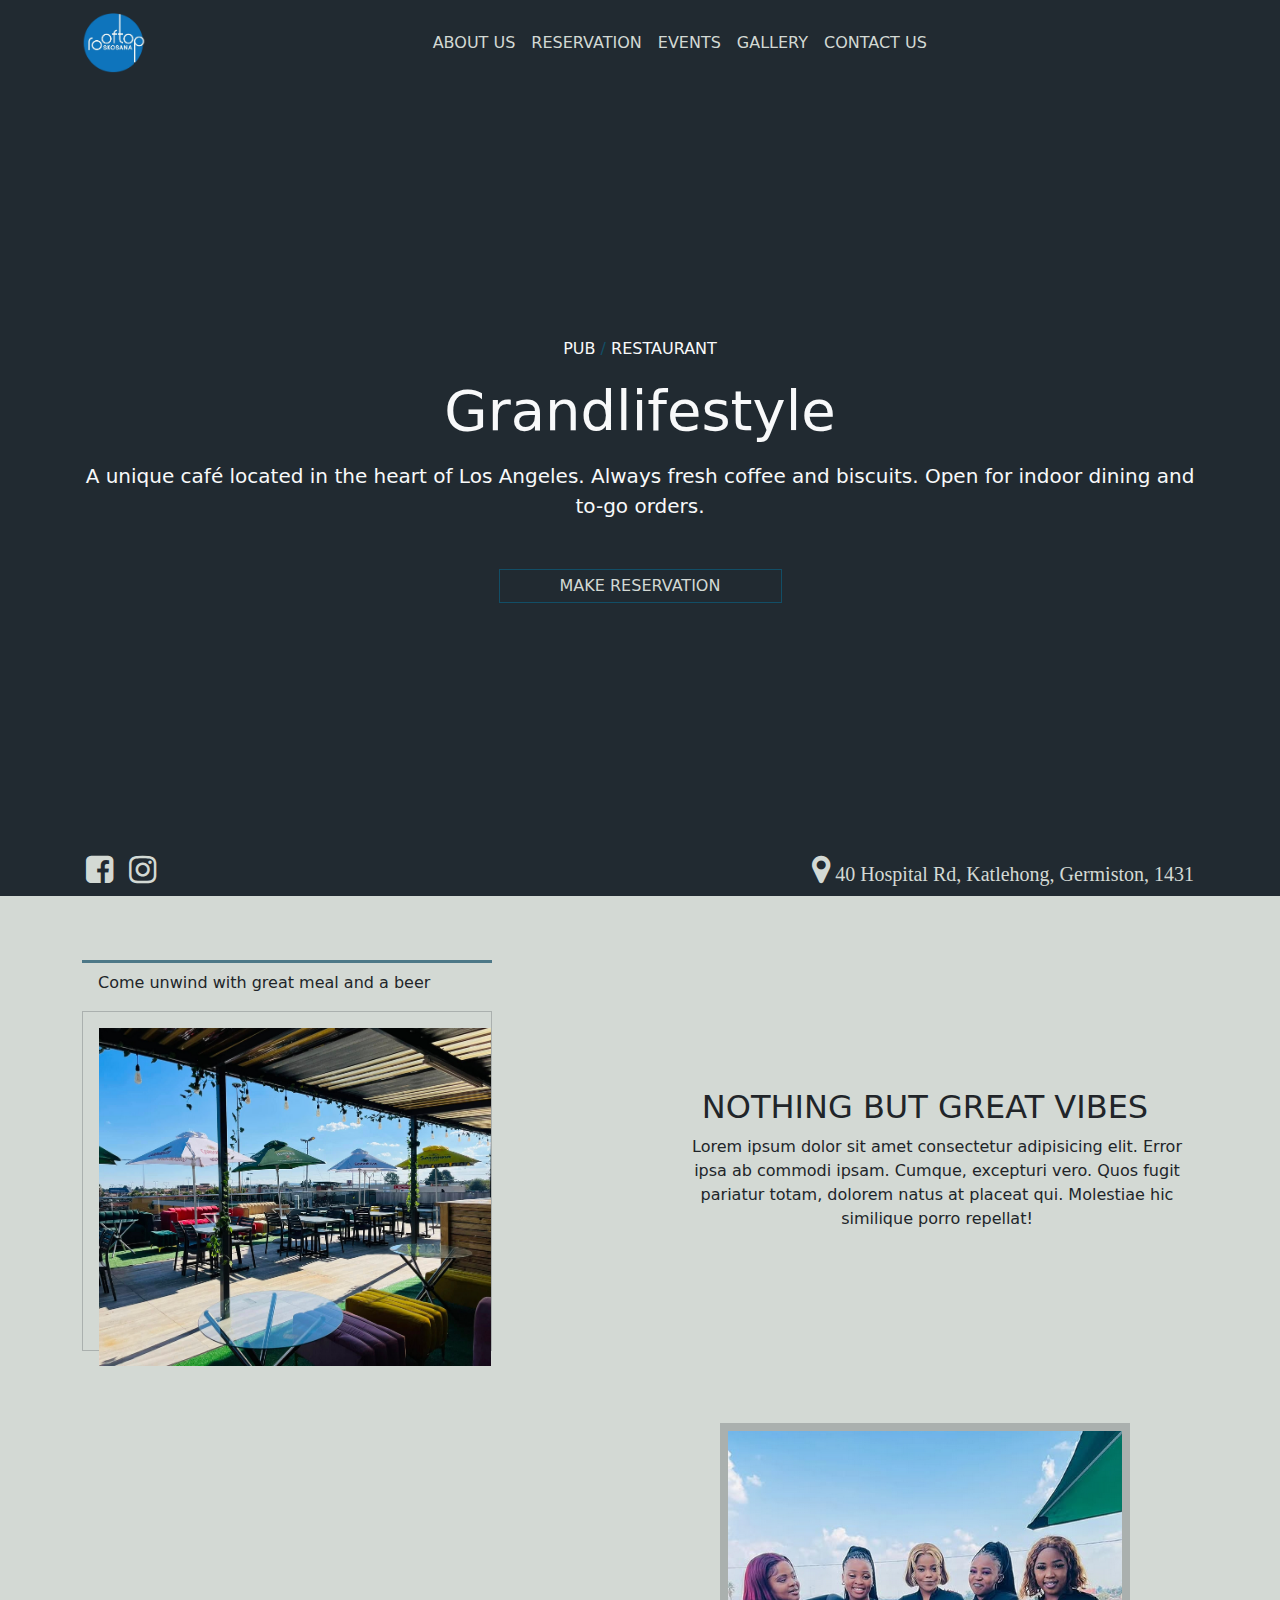
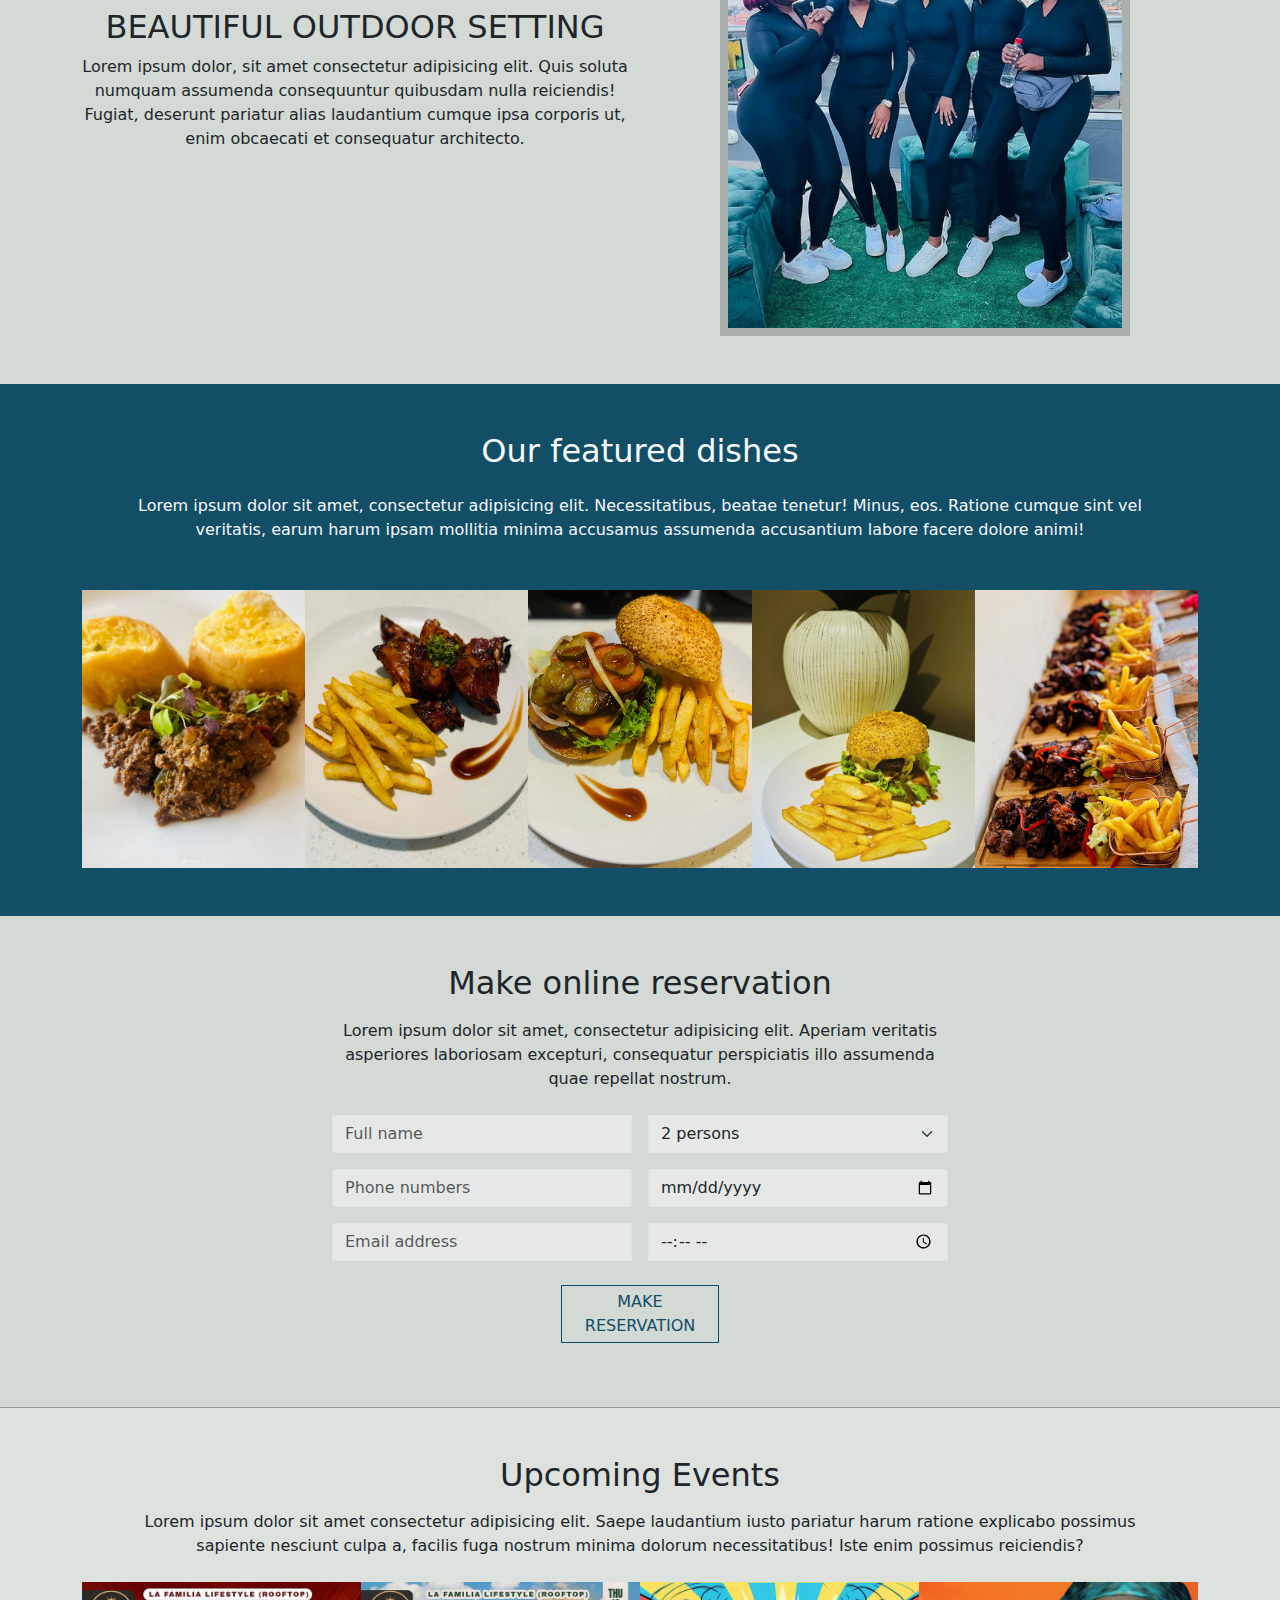
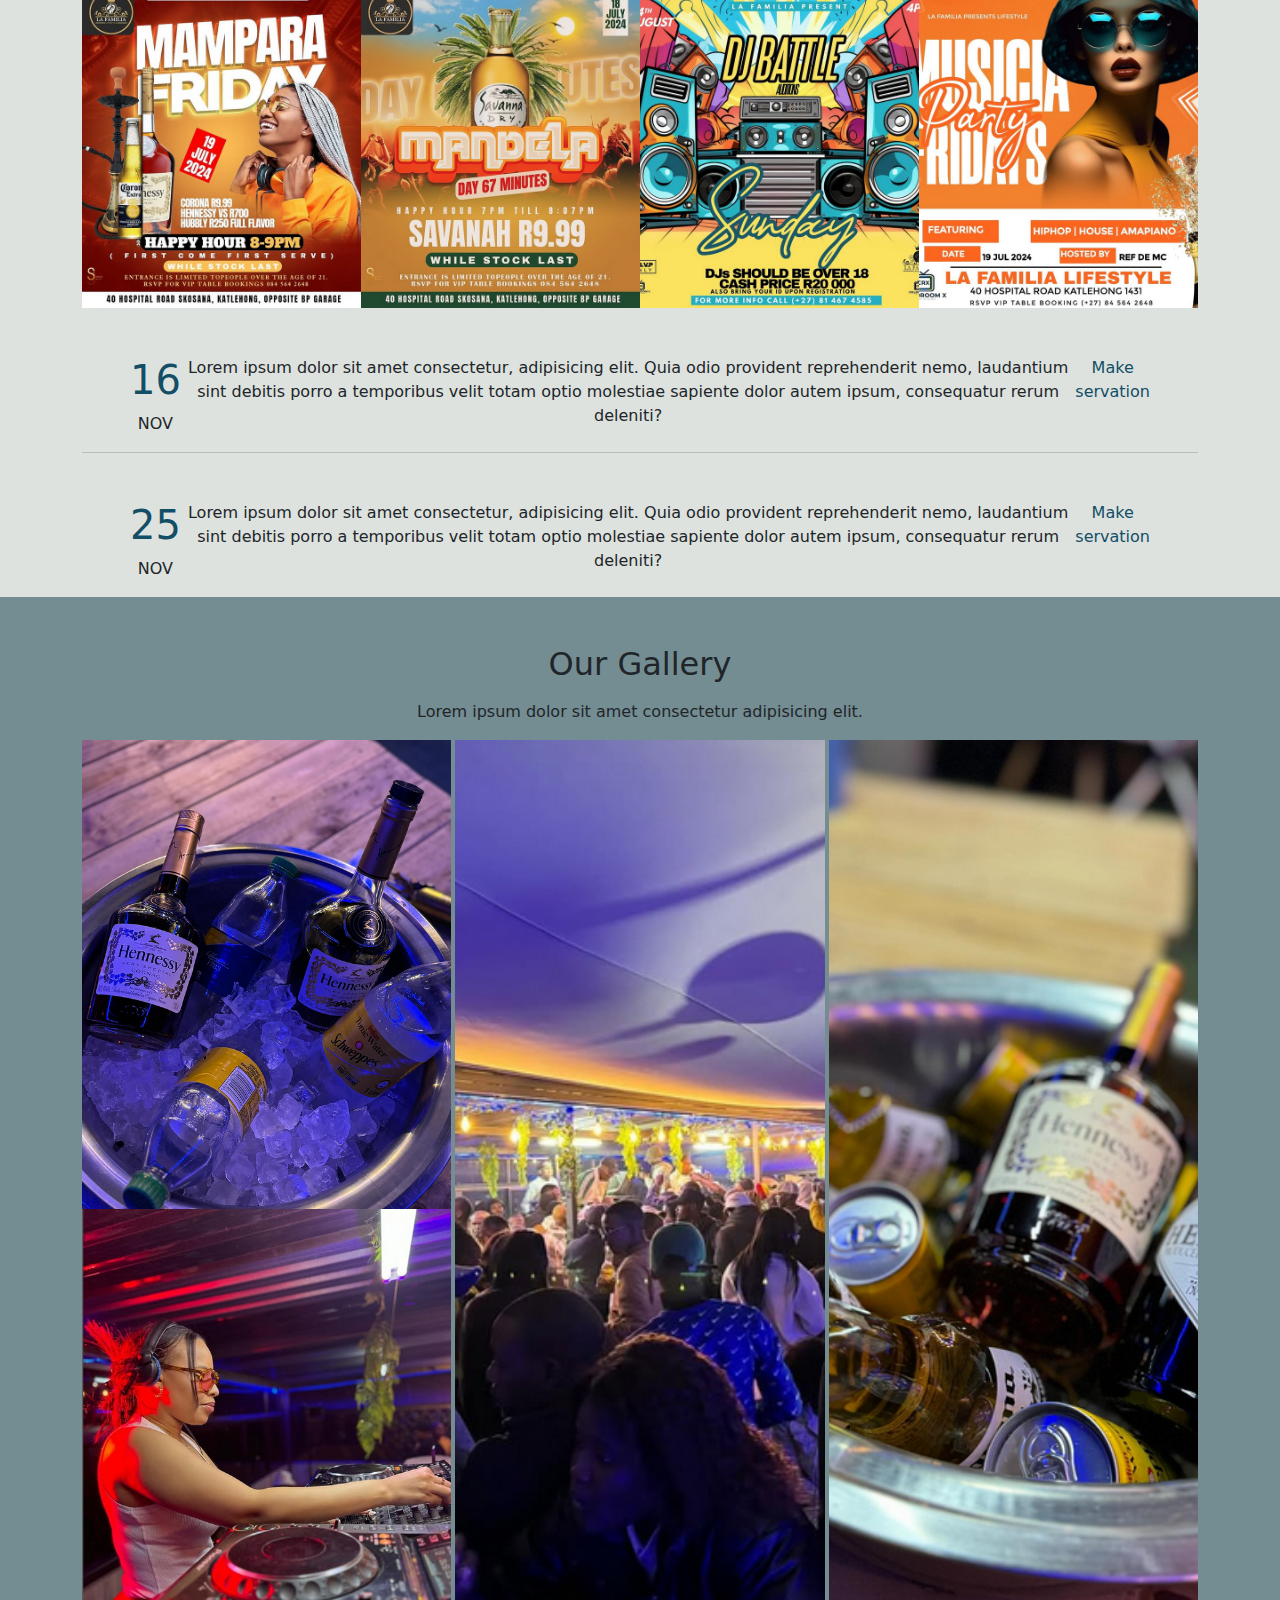
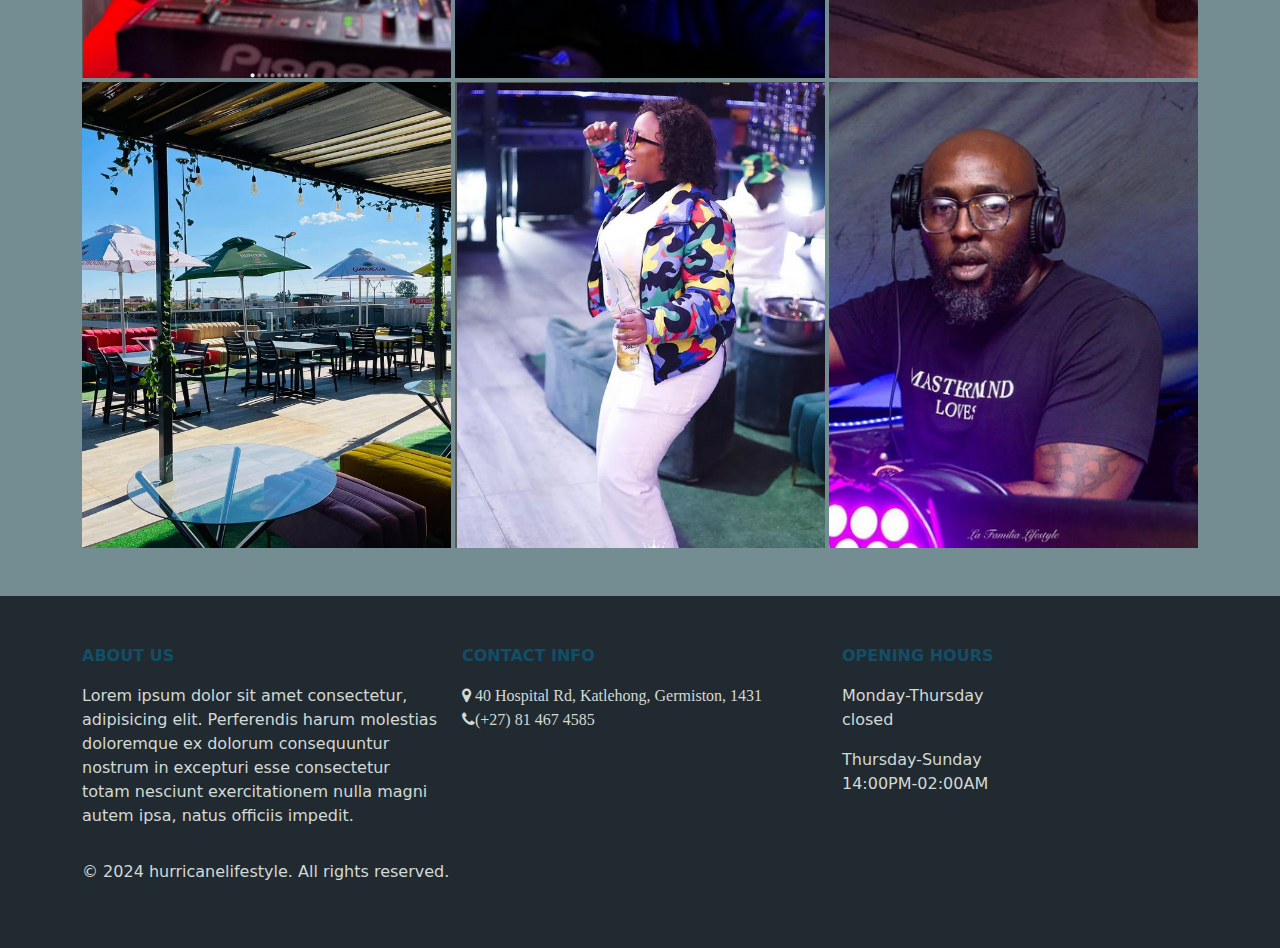
<file: index.html>
<!DOCTYPE html>
<html lang="en">

<head>
  <meta charset="UTF-8">
  <meta name="viewport" content="width=device-width, initial-scale=1.0">
  <link rel="stylesheet" href="./styles/about.css">
  <link rel="stylesheet" href="./styles/index.css">
  <link rel="stylesheet" href="https://use.fontawesome.com/releases/v5.6.3/css/all.css">
  <link rel="stylesheet" href="https://cdnjs.cloudflare.com/ajax/libs/font-awesome/4.7.0/css/font-awesome.min.css">
  <link href="https://cdn.jsdelivr.net/npm/bootstrap@5.3.3/dist/css/bootstrap.min.css" rel="stylesheet"
    integrity="sha384-QWTKZyjpPEjISv5WaRU9OFeRpok6YctnYmDr5pNlyT2bRjXh0JMhjY6hW+ALEwIH" crossorigin="anonymous">
  <title>Grand Lifestyle</title>
</head>

<body>
  <nav class="navbar navbar-expand-lg" data-bs-theme="dark" style="background-color: #212A31;">
    <div class="container">
      <a class="navbar-brand" href="./index.html">
        <img src="./image/logo.png" alt="logo" height="60">
      </a>
      <button class="navbar-toggler" type="button" data-bs-toggle="collapse" data-bs-target="#navbarNav"
        aria-controls="navbarNav" aria-expanded="false" aria-label="Toggle navigation">
        <span class="navbar-toggler-icon"></span>
      </button>
      <div class="collapse navbar-collapse" id="navbarNav">
        <ul class="navbar-nav mx-auto">
          <li class="nav-item">
            <a class="nav-link text-uppercase" aria-current="page" href="./about.html">About Us</a>
          </li>
          <li class="nav-item">
            <a class="nav-link text-uppercase" href="./reservation.html">Reservation</a>
          </li>
          <li class="nav-item">
            <a class="nav-link text-uppercase" href="./events.html">Events</a>
          </li>
          <li class="nav-item">
            <a class="nav-link text-uppercase" href="./gallery.html">Gallery</a>
          </li>
          <li class="nav-item">
            <a class="nav-link text-uppercase" href="./contact.html">Contact Us</a>
          </li>
        </ul>
      </div>
    </div>
  </nav>
  <div class="section heros d-flex flex-column justify-content-center p-1" style="background-color: #212A31;">
    <div class="container hero-content text-center text-light mt-auto p-1">
      <p>PUB <span style="color: #124E66;">/</span> RESTAURANT</p>
      <h1 class="display-4 mb-3">Grandlifestyle</h1>
      <p class="lead mb-4 mx-auto">
        A unique café located in the heart of Los Angeles.
        Always fresh coffee and biscuits.
        Open for indoor dining and to-go orders.
      </p>
      <div class="text-uppercase reservation-button mx-auto mt-5 p-1" style="border: 1px solid #124E66;">
        <a href="#reservation" style="text-decoration: none; color: #D3D9D4;">Make Reservation</a>
      </div>
    </div>
    <div class="container d-flex mt-auto">
      <div class="p-1"><i class="fa fa-facebook-square fa-2x me-2" style="color: #D3D9D4;" aria-hidden="true"></i></div>
      <div class="p-1"><i class="fa fa-instagram fa-2x" style="color: #D3D9D4;" aria-hidden="true"></i></div>
      <div class="ms-2 ms-md-auto p-1"><i class="fa fa-map-marker fa-2x" aria-hidden="true" style="color: #D3D9D4;"><span
            style="font-size: 20px;"> 40 Hospital Rd, Katlehong, Germiston, 1431</span></i></div>
    </div>
  </div>
  <div class="section py-5" style="background-color: #D3D9D4;">
    <div class="container">
      <div class="row mb-5">
        <div class="col-md-6 d-flex flex-column mb-4">
          <div class="col-3 w-75 me-4 mt-3">
            <p class="pt-2 ps-3" style="border-top: 3px solid #124e66b2;">Come unwind with great meal and a beer</p>
          </div>
          <div class="content col-md-3 w-75  pt-3 ps-3" style="border: 1px solid #212a313b;">
            <img src="./image/rooftop.png" alt="rooftop" class="img-fluid">
          </div>
        </div>
        <div class="col-md-6 d-flex pt-3">
          <div class="my-auto text-center">
            <h2 class="text-uppercase ">Nothing but great vibes</h2>
            <p class="ps-md-4">
              Lorem ipsum dolor sit amet consectetur adipisicing elit. Error ipsa ab commodi ipsam. Cumque, excepturi
              vero. Quos fugit pariatur totam, dolorem natus at placeat qui. Molestiae hic similique porro repellat!
            </p>
          </div>
        </div>
      </div>
      <div class="row h-100">
        <div class="d-flex flex-column justify-content-center col-md-6 text-center">
          <h2 class="text-uppercase"> Beautiful outdoor setting</h2>
          <p class="mb-5 mb-md-0">
            Lorem ipsum dolor, sit amet consectetur adipisicing elit. Quis soluta numquam assumenda consequuntur
            quibusdam nulla reiciendis! Fugiat, deserunt pariatur alias laudantium cumque ipsa corporis ut, enim
            obcaecati et consequatur architecto.
          </p>
        </div>
        <div class="col-md-6">
          <div class="content col-3 w-75 p-2 mx-auto" style="background-color: #212a313b;">
            <img src="./image/waiters.png" alt="waiters" class="img-fluid">
          </div>
        </div>
      </div>
    </div>
  </div>
  <div class="section text-center text-light d-flex align-items-center justify-content-center py-5"
    style=" background-color: #124E66;">
    <div class="container">
      <h2 class="mb-4">
        Our featured dishes
      </h2>
      <p class="px-md-5 mb-5">
        Lorem ipsum dolor sit amet, consectetur adipisicing elit. Necessitatibus, beatae tenetur! Minus, eos. Ratione
        cumque sint vel veritatis, earum harum ipsam mollitia minima accusamus assumenda accusantium labore facere
        dolore animi!
      </p>
      <div class="row g-0">
        <div class=" d-none d-md-block col menu">
          <img src="./image/meal-1.png" alt="menu1" class="img-fluid">
        </div>
        <div class=" d-none d-md-block col menu">
          <img src="./image/meal-2.png" alt="menu2" class="img-fluid">
        </div>
        <div class="col menu">
          <img src="./image/meal-3.png" alt="menu2" class="img-fluid">
        </div>
        <div class="col menu">
          <img src="./image/meal-4.png" alt="menu3" class="img-fluid">
        </div>
        <div class="col menu">
          <img src="./image/meal-5.png" alt="menu3" class="img-fluid">
        </div>
      </div>
    </div>
  </div>
  <div id="reservation" class="section text-center  d-flex align-items-center justify-content-center py-5">
    <div class="container reservation-form mb-3">
      <h2 class="mb-3">Make online reservation</h2>
      <p class="mb-4">
        Lorem ipsum dolor sit amet, consectetur adipisicing elit. Aperiam veritatis asperiores laboriosam excepturi,
        consequatur perspiciatis illo assumenda quae repellat nostrum.
      </p>
      <form action="" class="row g-3">
        <div class="col-6">
          <input class="form-control" placeholder="Full name">
        </div>
        <div class="col-6">
          <select class="form-select form-control" aria-label="Default select example">
            <option value="1">1 persons</option>
            <option selected>2 persons</option>
            <option value="3">3 persons</option>
            <option value="4">4 persons</option>
            <option value="5">5 persons</option>
          </select>
        </div>
        <div class="col-6">
          <input class="form-control" placeholder="Phone numbers">
        </div>
        <div class="col-6">
          <input type="date" class="form-control" placeholder="16/12/2024">
        </div>
        <div class="col-6">
          <input class="form-control" placeholder="Email address">
        </div>
        <div class="col-6">
          <input type="time" class="form-control" placeholder="14:00">
        </div>
        <div class="reservation-button text-uppercase mx-auto p-1 mt-4" style="border: 1px solid #124E66;">
          <a href="#" style="text-decoration: none; color: #124E66;;">Make Reservation</a>
        </div>
      </form>
    </div>
  </div>
  <div class="section text-center" style="border-top: 1px solid #2e394470; background-color: #f3f7f452;">
    <div class="container">
      <h2 class="mt-5 mb-3">Upcoming Events</h2>
      <p class="mb-4 px-5">
        Lorem ipsum dolor sit amet consectetur adipisicing elit. Saepe laudantium iusto pariatur harum ratione explicabo
        possimus sapiente nesciunt culpa a, facilis fuga nostrum minima dolorum necessitatibus! Iste enim possimus
        reiciendis?
      </p>
      <div class="row g-0">
        <div class="col-3 post">
          <img src="./image/post1.png" alt="Events">
        </div>
        <div class="col-3 post">
          <img src="./image/post2.png" alt="Events2">
        </div>
        <div class="col-3 post">
          <img src="./image/post3.png" alt="Events3">
        </div>
        <div class="col-3 post">
          <img src="./image/post4.png" alt="Events3">
        </div>
      </div>
      <div class="container px-5 d-flex justify-content-center mt-5" style="border-bottom: 1px solid #212a3131;">
        <div>
          <h1 style="color: #124E66;">16</h1>
          <p>NOV</p>
        </div>
        <div>
          <p>
            Lorem ipsum dolor sit amet consectetur, adipisicing elit. Quia odio provident reprehenderit nemo, laudantium
            sint debitis porro a temporibus velit totam optio molestiae sapiente dolor autem ipsum, consequatur rerum
            deleniti?
          </p>
        </div>
        <a style="text-decoration: none; color: #124E66;" href="#">Make servation</a>
      </div>
      <div class="container px-5 d-flex justify-content-center mt-5">
        <div>
          <h1 style="color: #124E66;">25</h1>
          <p>NOV</p>
        </div>
        <div>
          <p>
            Lorem ipsum dolor sit amet consectetur, adipisicing elit. Quia odio provident reprehenderit nemo, laudantium
            sint debitis porro a temporibus velit totam optio molestiae sapiente dolor autem ipsum, consequatur rerum
            deleniti?
          </p>
        </div>
        <a style="text-decoration: none; color: #124E66;" href="#">Make servation</a>
      </div>
    </div>
  </div>

  <div class="section text-center py-5" style="background-color: #748D92;">
    <h2 class=" mb-3">Our Gallery</h2>
    <p class="px-5 mb-3">
      Lorem ipsum dolor sit amet consectetur adipisicing elit.
    </p>
      <div class="container">
        <div class="row g-1">
          <div class="col-4">
            <img src="./image/gallery.png" alt="" class="img-fluid" style="width: 100%; height: 50%; object-fit: cover;">
            <img src="./image/Screenshot 2024-12-12 at 12-28-20 Instagram.png" alt="female dj" style="width: 100%; height: 50%; object-fit: cover;">
          </div>
          <div class="col-4 menu">
            <img src="./image/crowd.png" alt="" class="img-fluid">
          </div>
          <div class="col-4 menu">
            <img src="./image/gallery1.png" alt="" class="img-fluid">
          </div>
          <div class="col-4 menu">
            <img src="./image/rooftop.png" alt="" class="img-fluid">
          </div>
          <div class="col-4 menu">
            <img src="./image/Screenshot 2024-12-12 at 12-26-34 Instagram.png" alt="" class="img-fluid">
          </div>
          <div class="col-4 menu">
            <img src="./image/Screenshot 2024-12-12 at 12-30-40 Instagram.png" alt="" class="img-fluid">
          </div>
        </div>
      </div>
  </div>
  <footer class="p-5" style="background-color: #212A31;">
    <div class="container">
      <div class="row">
        <div class="col-12 col-md-4 mb-3">
          <p class="text-uppercase fw-bold" style="color: #124E66">
            About us
          </p>
          <p style="color: #D3D9D4;">
            Lorem ipsum dolor sit amet consectetur, adipisicing elit. Perferendis harum molestias doloremque ex dolorum consequuntur nostrum in excepturi esse consectetur totam nesciunt exercitationem nulla magni autem ipsa, natus officiis impedit.
          </p>
        </div>
        <div class="col-12 col-md-4 mb-3">
          <p class="text-uppercase fw-bold" style="color: #124E66;">
            Contact info
          </p>
          <i class="fa fa-map-marker" aria-hidden="true" style="color: #D3D9D4;"> 40 Hospital Rd, Katlehong, Germiston, 1431</i>
          <i class="fa fa-phone" aria-hidden="true" style="color: #D3D9D4;">(+27) 81 467 4585</i>
        </div>
        <div class="col-12 col-md-4">
          <p class="text-uppercase fw-bold" style="color: #124E66;">
            Opening Hours
          </p>
          <p style="color: #D3D9D4;">
            Monday-Thursday<br>
            closed
          </p>
          <p style="color: #D3D9D4;">
            Thursday-Sunday<br>
            14:00PM-02:00AM
          </p>
        </div>
      </div>
      <p style="color: #D3D9D4;">&copy; 2024 hurricanelifestyle. All rights reserved.</p>
    </div>
  </footer>

  <script src="https://cdn.jsdelivr.net/npm/bootstrap@5.3.3/dist/js/bootstrap.bundle.min.js"
    integrity="sha384-YvpcrYf0tY3lHB60NNkmXc5s9fDVZLESaAA55NDzOxhy9GkcIdslK1eN7N6jIeHz"
    crossorigin="anonymous"></script>
</body>

</html>
</file>
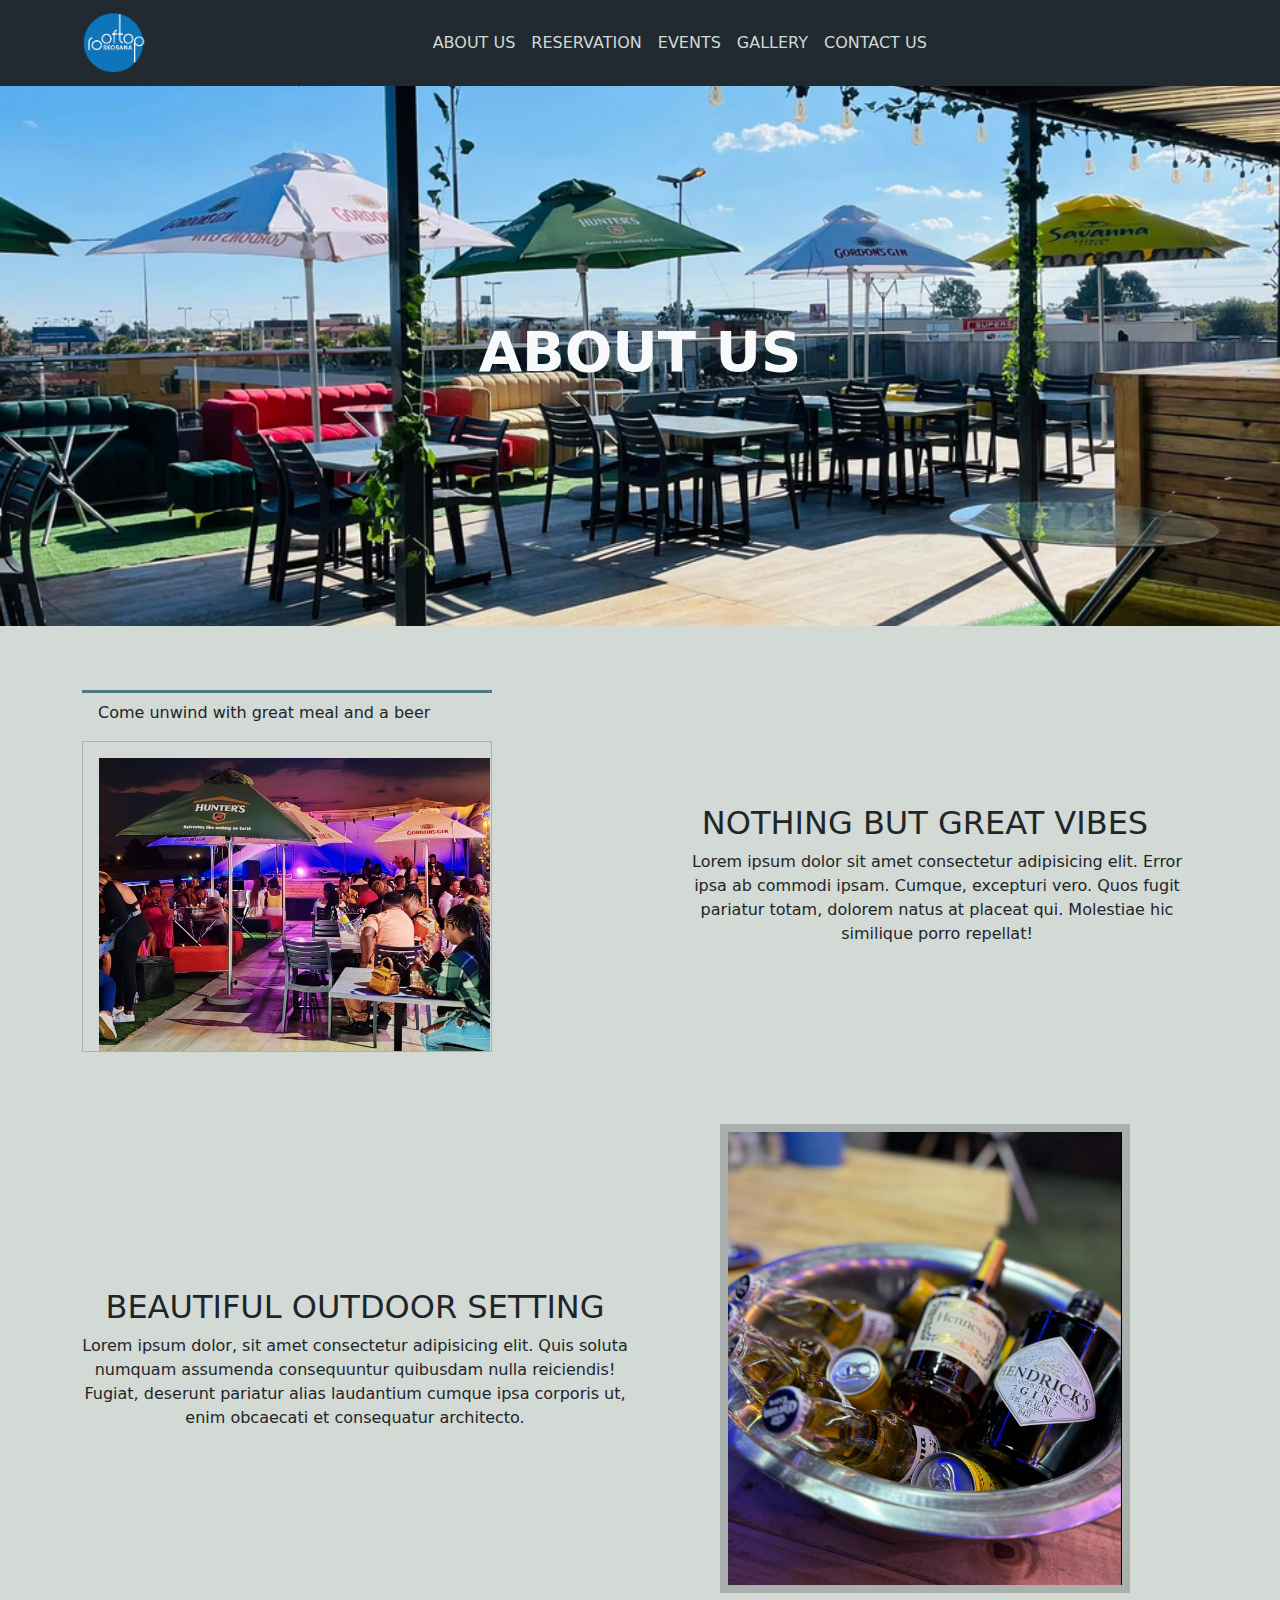
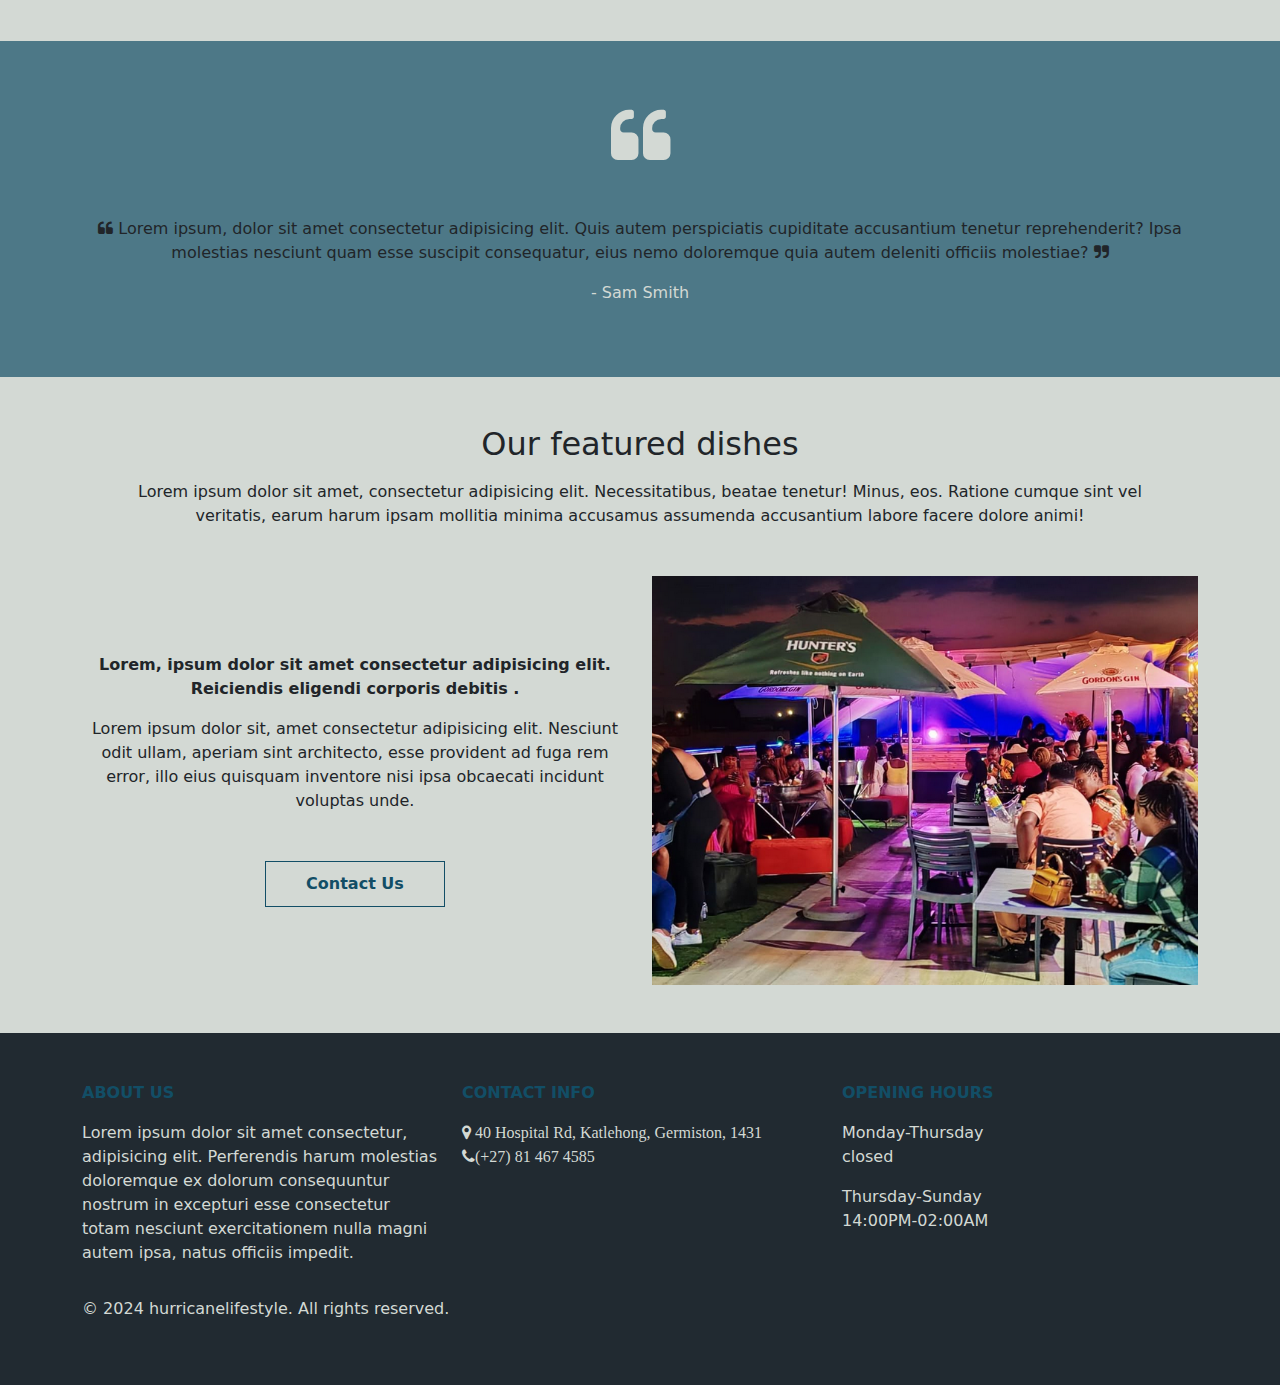
<file: about.html>
<!DOCTYPE html>
<html lang="en">

<head>
  <meta charset="UTF-8">
  <meta name="viewport" content="width=device-width, initial-scale=1.0">
  <link rel="stylesheet" href="./styles/about.css">
  <link rel="stylesheet" href="https://use.fontawesome.com/releases/v5.6.3/css/all.css">
  <link rel="stylesheet" href="https://cdnjs.cloudflare.com/ajax/libs/font-awesome/4.7.0/css/font-awesome.min.css">
  <link href="https://cdn.jsdelivr.net/npm/bootstrap@5.3.3/dist/css/bootstrap.min.css" rel="stylesheet"
    integrity="sha384-QWTKZyjpPEjISv5WaRU9OFeRpok6YctnYmDr5pNlyT2bRjXh0JMhjY6hW+ALEwIH" crossorigin="anonymous">
  <title>About</title>
</head>
<body>
  <nav class="navbar navbar-expand-lg" data-bs-theme="dark" style="background-color: #212a31;">
    <div class="container">
        <a class="navbar-brand" href="./index.html">
            <img src="./image/logo.png" alt="logo" height="60">
        </a>
        <button class="navbar-toggler" type="button" data-bs-toggle="collapse" data-bs-target="#navbarNav"
            aria-controls="navbarNav" aria-expanded="false" aria-label="Toggle navigation">
            <span class="navbar-toggler-icon"></span>
        </button>
        <div class="collapse navbar-collapse" id="navbarNav">
            <ul class="navbar-nav mx-auto">
                <li class="nav-item">
                    <a class="nav-link text-uppercase disabled" aria-current="page" href="#">About Us</a>
                </li>
                <li class="nav-item">
                    <a class="nav-link text-uppercase" href="./reservation.html">Reservation</a>
                </li>
                <li class="nav-item">
                    <a class="nav-link text-uppercase" href="./events.html">Events</a>
                </li>
                <li class="nav-item">
                    <a class="nav-link text-uppercase" href="./gallery.html">Gallery</a>
                </li>
                <li class="nav-item">
                    <a class="nav-link text-uppercase" href="./contact.html">Contact Us</a>
                </li>
            </ul>
        </div>
    </div>
</nav>
      <div class="hero-section d-flex flex-column justify-content-center" style="background-image: url(./image/rooftop.png);">
        <div class=" container hero-content text-center text-light">
            <h1 class="display-4 text-uppercase fw-bold">About Us</h1>
        </div>
      </div>
  <div class="section py-5" style="background-color: #D3D9D4;">
    <div class="container">
      <div class="row mb-5">
        <div class="col-md-6 d-flex flex-column mb-4">
          <div class="col-3 w-75 me-4 mt-3">
            <p class="pt-2 ps-3" style="border-top: 3px solid #124e66b2;">Come unwind with great meal and a beer</p>
          </div>
          <div class="content col-md-3 w-75  pt-3 ps-3" style="border: 1px solid #212a313b;">
            <img src="./image/rooftop_night2.png" alt="rooftop" class="img-fluid">
          </div>
        </div>
        <div class="col-md-6 d-flex pt-3">
          <div class="my-auto text-center">
            <h2 class="text-uppercase ">Nothing but great vibes</h2>
            <p class="ps-md-4">
              Lorem ipsum dolor sit amet consectetur adipisicing elit. Error ipsa ab commodi ipsam. Cumque, excepturi
              vero. Quos fugit pariatur totam, dolorem natus at placeat qui. Molestiae hic similique porro repellat!
            </p>
          </div>
        </div>
      </div>
      <div class="row h-100">
        <div class="d-flex flex-column justify-content-center col-md-6 text-center">
          <h2 class="text-uppercase"> Beautiful outdoor setting</h2>
          <p class="mb-5 mb-md-0">
            Lorem ipsum dolor, sit amet consectetur adipisicing elit. Quis soluta numquam assumenda consequuntur
            quibusdam nulla reiciendis! Fugiat, deserunt pariatur alias laudantium cumque ipsa corporis ut, enim
            obcaecati et consequatur architecto.
          </p>
        </div>
        <div class="col-md-6">
          <div class="content col-3 w-75 p-2 mx-auto" style="background-color: #212a313b;">
            <img src="./image/gallery1.png" alt="waiters" class="img-fluid">
          </div>
        </div>
      </div>
    </div>
  </div>
      <div class="section p-5" style="background-color: #124e66b2;" style="height: 50vh;">
            <div class="container text-center">
                <i class="fa fa-quote-left fa-4x mt-3 mb-5 " style="color: #D3D9D4;" aria-hidden="true"></i>
                <p>
                    <i class="fa fa-quote-left"></i>
                    Lorem ipsum, dolor sit amet consectetur adipisicing elit. Quis autem perspiciatis cupiditate accusantium tenetur reprehenderit? Ipsa molestias nesciunt quam esse suscipit consequatur, eius nemo doloremque quia autem deleniti officiis molestiae?
                    <i class="fa fa-quote-right"></i> <br>
                    <p class="mb-4" style="color: #D3D9D4;">- Sam Smith</p>
                </p>
            </div>
      </div>
      <div class="section text-center p-5">
        <div class="container">
            <h2 class="mb-3">
                Our featured dishes
              </h2>
              <p class="px-md-5 mb-5">
                Lorem ipsum dolor sit amet, consectetur adipisicing elit. Necessitatibus, beatae tenetur! Minus, eos. Ratione
                cumque sint vel veritatis, earum harum ipsam mollitia minima accusamus assumenda accusantium labore facere
                dolore animi!
              </p>
              <div class="row">
                <div class="col-12 col-md-6 p-3 d-flex flex-column justify-content-center">
                    <p class="fw-bold">
                        Lorem, ipsum dolor sit amet consectetur adipisicing elit. Reiciendis eligendi corporis debitis .
                    </p>
                    <p class="mb-5">
                        Lorem ipsum dolor sit, amet consectetur adipisicing elit. Nesciunt odit ullam, aperiam sint architecto, esse provident ad fuga rem error, illo eius quisquam inventore nisi ipsa obcaecati incidunt voluptas unde.
                    </p>
                    <a href="./contact.html" class="button mx-auto">
                        Contact Us
                    </a>

                </div>
                <div class="col-md-6 menu">
                    <img src="./image/rooftop_night2.png">

                </div>
              </div>
        </div>
      </div>
      <footer class="p-5" style="background-color: #212A31;">
        <div class="container">
          <div class="row">
            <div class="col-12 col-md-4 mb-3">
              <p class="text-uppercase fw-bold" style="color: #124E66">
                About us
              </p>
              <p style="color: #D3D9D4;">
                Lorem ipsum dolor sit amet consectetur, adipisicing elit. Perferendis harum molestias doloremque ex dolorum consequuntur nostrum in excepturi esse consectetur totam nesciunt exercitationem nulla magni autem ipsa, natus officiis impedit.
              </p>
            </div>
            <div class="col-12 col-md-4 mb-3">
              <p class="text-uppercase fw-bold" style="color: #124E66;">
                Contact info
              </p>
              <i class="fa fa-map-marker" aria-hidden="true" style="color: #D3D9D4;"> 40 Hospital Rd, Katlehong, Germiston, 1431</i>
              <i class="fa fa-phone" aria-hidden="true" style="color: #D3D9D4;">(+27) 81 467 4585</i>
            </div>
            <div class="col-12 col-md-4">
              <p class="text-uppercase fw-bold" style="color: #124E66;">
                Opening Hours
              </p>
              <p style="color: #D3D9D4;">
                Monday-Thursday<br>
                closed
              </p>
              <p style="color: #D3D9D4;">
                Thursday-Sunday<br>
                14:00PM-02:00AM
              </p>
            </div>
          </div>
          <p style="color: #D3D9D4;">&copy; 2024 hurricanelifestyle. All rights reserved.</p>
        </div>
      </footer>
      <script src="https://cdn.jsdelivr.net/npm/bootstrap@5.3.3/dist/js/bootstrap.bundle.min.js"
      integrity="sha384-YvpcrYf0tY3lHB60NNkmXc5s9fDVZLESaAA55NDzOxhy9GkcIdslK1eN7N6jIeHz"
      crossorigin="anonymous"></script>
</body>
</html>
</file>
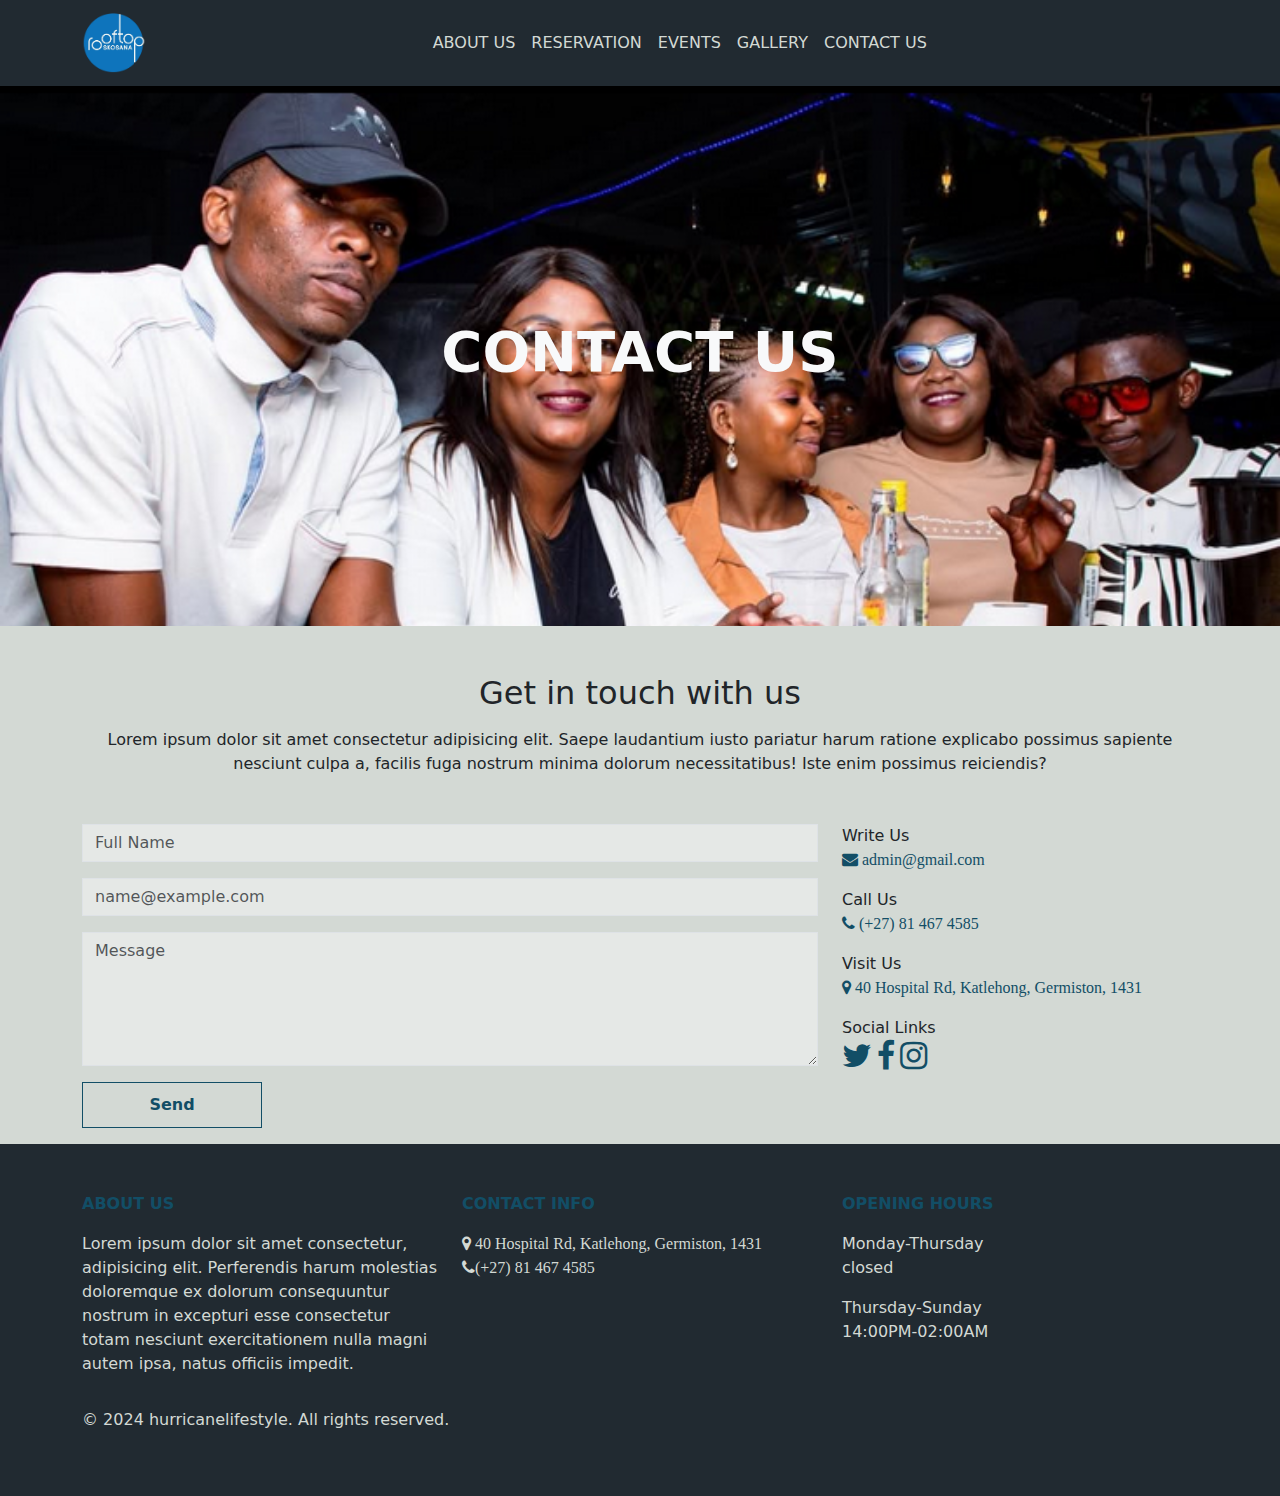
<file: contact.html>
<!DOCTYPE html>
<html lang="en">

<head>
  <meta charset="UTF-8">
  <meta name="viewport" content="width=device-width, initial-scale=1.0">
  <link rel="stylesheet" href="./styles/about.css">
  <link rel="stylesheet" href="https://use.fontawesome.com/releases/v5.6.3/css/all.css">
  <link rel="stylesheet" href="https://cdnjs.cloudflare.com/ajax/libs/font-awesome/4.7.0/css/font-awesome.min.css">
  <link href="https://cdn.jsdelivr.net/npm/bootstrap@5.3.3/dist/css/bootstrap.min.css" rel="stylesheet"
    integrity="sha384-QWTKZyjpPEjISv5WaRU9OFeRpok6YctnYmDr5pNlyT2bRjXh0JMhjY6hW+ALEwIH" crossorigin="anonymous">
  <title>Contact</title>
</head>

<body>
  <nav class="navbar navbar-expand-lg" data-bs-theme="dark" style="background-color: #212a31;">
    <div class="container">
      <a class="navbar-brand" href="./index.html">
        <img src="./image/logo.png" alt="logo" height="60">
      </a>
      <button class="navbar-toggler" type="button" data-bs-toggle="collapse" data-bs-target="#navbarNav"
        aria-controls="navbarNav" aria-expanded="false" aria-label="Toggle navigation">
        <span class="navbar-toggler-icon"></span>
      </button>
      <div class="collapse navbar-collapse" id="navbarNav">
        <ul class="navbar-nav mx-auto">
          <li class="nav-item">
            <a class="nav-link text-uppercase" aria-current="page" href="./about.html">About Us</a>
          </li>
          <li class="nav-item">
            <a class="nav-link text-uppercase" href="./reservation.html">Reservation</a>
          </li>
          <li class="nav-item">
            <a class="nav-link text-uppercase" href="./events.html">Events</a>
          </li>
          <li class="nav-item">
            <a class="nav-link text-uppercase" href="./gallery.html">Gallery</a>
          </li>
          <li class="nav-item">
            <a class="nav-link text-uppercase disabled" href="#">Contact Us</a>
          </li>
        </ul>
      </div>
    </div>
  </nav>
  <div class="hero-section d-flex flex-column justify-content-center"
    style="background-image: url(./image/peak.png); background-position: top; ">
    <div class=" container hero-content text-center text-light">
      <h1 class="display-4 text-uppercase fw-bold">Contact us</h1>
    </div>
  </div>

  <div class="section">
    <div class="container text-center">
      <h2 class="mt-5 mb-3">Get in touch with us</h2>
      <p class="mx-auto mb-5">
        Lorem ipsum dolor sit amet consectetur adipisicing elit. Saepe laudantium iusto pariatur harum ratione explicabo
        possimus sapiente nesciunt culpa a, facilis fuga nostrum minima dolorum necessitatibus! Iste enim possimus
        reiciendis?
      </p>
    </div>
    <div class="container mb-md-3">
      <div class="row">
        <div class="col-12 col-md-8">
          <form action="">
            <div class="mb-3">
              <input type="email" class="form-control" id="exampleFormControlInput1" placeholder="Full Name">
            </div>
            <div class="mb-3">
              <input type="email" class="form-control" id="exampleFormControlInput1" placeholder="name@example.com">
            </div>
            <div class="mb-3">
              <textarea class="form-control" id="exampleFormControlTextarea1" rows="5" placeholder="Message"></textarea>
            </div>
            <a href="" class="button">Send</a>
          </form>
        </div>
        <div class="mt-4 mb-4 col-md-4 mt-md-0 mb-md-0">
          <div>
            <p>
              Write Us <br>
              <i class="fa fa-envelope" aria-hidden="true" style="color: #124E66;"> admin@gmail.com</i>
            </p>
            <p>
              Call Us <br>
              <i class="fa fa-phone" aria-hidden="true" style="color: #124E66;"> (+27) 81 467 4585</i>
            </p>
            <p>
              Visit Us <br>
              <i class="fa fa-map-marker" aria-hidden="true" style="color: #124E66;"> 40 Hospital Rd, Katlehong,
                Germiston, 1431</i>
            </p>
            <p>
              Social Links <br>
              <a href="" class="social"><i class="fa fa-twitter fa-2x" aria-hidden="true"></i></a>
              <a href="https://www.facebook.com/p/La-Familia-Lifestyle-61557196018291/" class="social"><i class="fa fa-facebook fa-2x" aria-hidden="true"></i></a>
              <a href="https://www.instagram.com/la_familia_lifestyle_/" class="social"><i class="fa fa-instagram fa-2x" aria-hidden="true"></i></a>
            </p>
          </div>
        </div>
      </div>
    </div>
  </div>

  <footer class="p-5" style="background-color: #212A31;">
    <div class="container">
      <div class="row">
        <div class="col-12 col-md-4 mb-3">
          <p class="text-uppercase fw-bold" style="color: #124E66">
            About us
          </p>
          <p style="color: #D3D9D4;">
            Lorem ipsum dolor sit amet consectetur, adipisicing elit. Perferendis harum molestias doloremque ex dolorum consequuntur nostrum in excepturi esse consectetur totam nesciunt exercitationem nulla magni autem ipsa, natus officiis impedit.
          </p>
        </div>
        <div class="col-12 col-md-4 mb-3">
          <p class="text-uppercase fw-bold" style="color: #124E66;">
            Contact info
          </p>
          <i class="fa fa-map-marker" aria-hidden="true" style="color: #D3D9D4;"> 40 Hospital Rd, Katlehong, Germiston, 1431</i>
          <i class="fa fa-phone" aria-hidden="true" style="color: #D3D9D4;">(+27) 81 467 4585</i>
        </div>
        <div class="col-12 col-md-4">
          <p class="text-uppercase fw-bold" style="color: #124E66;">
            Opening Hours
          </p>
          <p style="color: #D3D9D4;">
            Monday-Thursday<br>
            closed
          </p>
          <p style="color: #D3D9D4;">
            Thursday-Sunday<br>
            14:00PM-02:00AM
          </p>
        </div>
      </div>
      <p style="color: #D3D9D4;">&copy; 2024 hurricanelifestyle. All rights reserved.</p>
    </div>
  </footer>
  <script src="https://cdn.jsdelivr.net/npm/bootstrap@5.3.3/dist/js/bootstrap.bundle.min.js"
  integrity="sha384-YvpcrYf0tY3lHB60NNkmXc5s9fDVZLESaAA55NDzOxhy9GkcIdslK1eN7N6jIeHz"
  crossorigin="anonymous"></script>
</body>

</html>
</file>
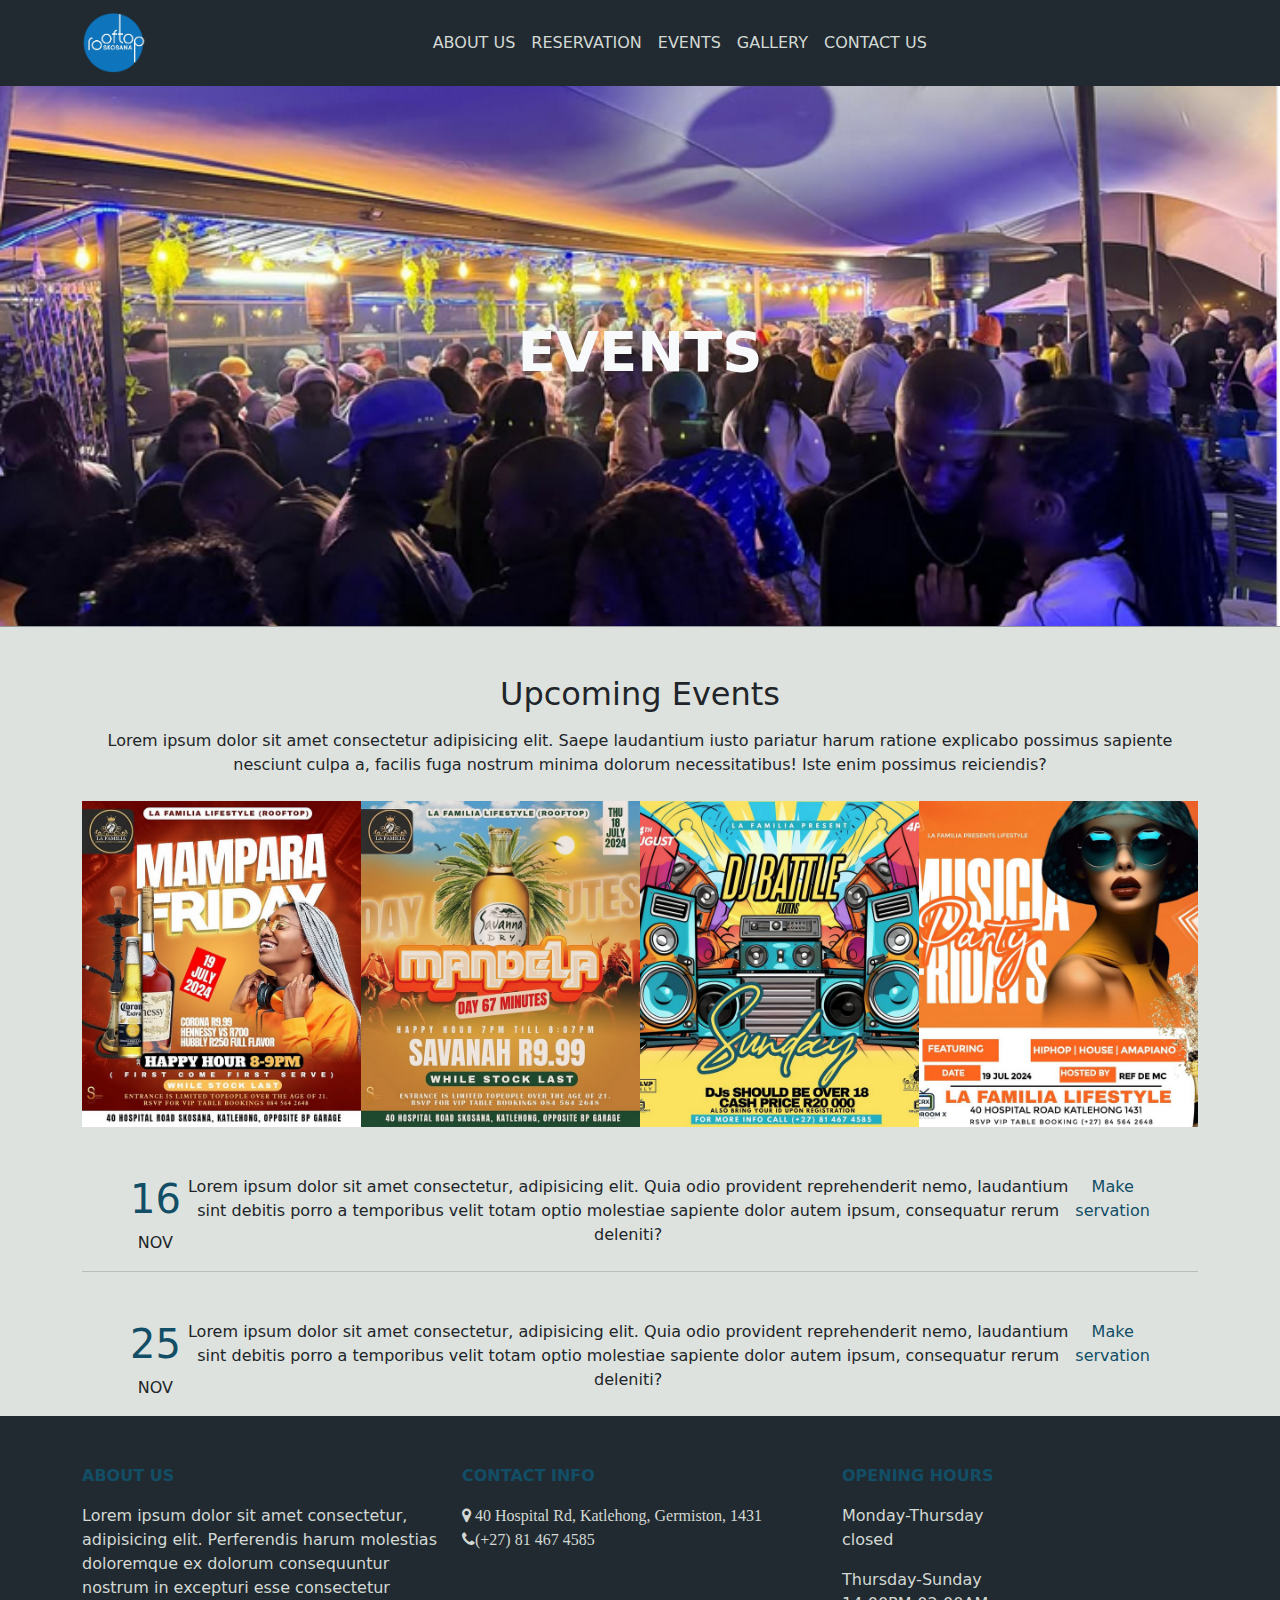
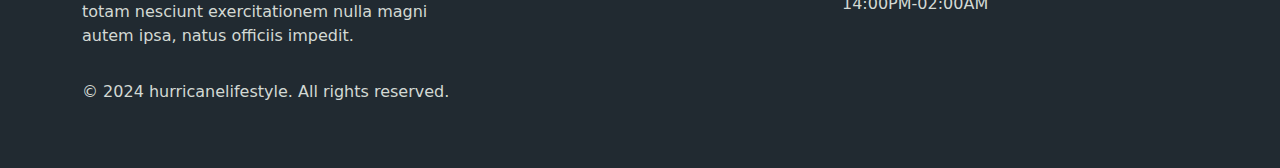
<file: events.html>
<!DOCTYPE html>
<html lang="en">

<head>
    <meta charset="UTF-8">
    <meta name="viewport" content="width=device-width, initial-scale=1.0">
    <link rel="stylesheet" href="./styles/about.css">
    <link rel="stylesheet" href="https://use.fontawesome.com/releases/v5.6.3/css/all.css">
    <link rel="stylesheet" href="https://cdnjs.cloudflare.com/ajax/libs/font-awesome/4.7.0/css/font-awesome.min.css">
    <link href="https://cdn.jsdelivr.net/npm/bootstrap@5.3.3/dist/css/bootstrap.min.css" rel="stylesheet"
        integrity="sha384-QWTKZyjpPEjISv5WaRU9OFeRpok6YctnYmDr5pNlyT2bRjXh0JMhjY6hW+ALEwIH" crossorigin="anonymous">
    <title>Events</title>
</head>

<body>
    <nav class="navbar navbar-expand-lg" data-bs-theme="dark" style="background-color: #212a31;">
        <div class="container">
            <a class="navbar-brand" href="./index.html">
                <img src="./image/logo.png" alt="logo" height="60">
            </a>
            <button class="navbar-toggler" type="button" data-bs-toggle="collapse" data-bs-target="#navbarNav"
                aria-controls="navbarNav" aria-expanded="false" aria-label="Toggle navigation">
                <span class="navbar-toggler-icon"></span>
            </button>
            <div class="collapse navbar-collapse" id="navbarNav">
                <ul class="navbar-nav mx-auto">
                    <li class="nav-item">
                        <a class="nav-link text-uppercase" aria-current="page" href="./about.html">About Us</a>
                    </li>
                    <li class="nav-item">
                        <a class="nav-link text-uppercase" href="./reservation.html">Reservation</a>
                    </li>
                    <li class="nav-item">
                        <a class="nav-link text-uppercase disabled" href="#">Events</a>
                    </li>
                    <li class="nav-item">
                        <a class="nav-link text-uppercase" href="./gallery.html">Gallery</a>
                    </li>
                    <li class="nav-item">
                        <a class="nav-link text-uppercase" href="./contact.html">Contact Us</a>
                    </li>
                </ul>
            </div>
        </div>
    </nav>
    <div class="hero-section d-flex flex-column justify-content-center" style="background-image: url(./image/crowd.png); ">
        <div class=" container hero-content text-center text-light">
            <h1 class="display-4 text-uppercase fw-bold">Events</h1>
        </div>
      </div>

      <div class="section text-center" style="border-top: 1px solid #2e394470; background-color: #f3f7f452;">
        <div class="container">
          <h2 class="mt-5 mb-3">Upcoming Events</h2>
          <p class="mb-4 px-3">
            Lorem ipsum dolor sit amet consectetur adipisicing elit. Saepe laudantium iusto pariatur harum ratione explicabo
            possimus sapiente nesciunt culpa a, facilis fuga nostrum minima dolorum necessitatibus! Iste enim possimus
            reiciendis?
          </p>
          <div class="row g-0">
            <div class="col-3 post">
              <img src="./image/post1.png" alt="Events">
            </div>
            <div class="col-3 post">
              <img src="./image/post2.png" alt="Events2">
            </div>
            <div class="col-3 post">
              <img src="./image/post3.png" alt="Events3">
            </div>
            <div class="col-3 post">
              <img src="./image/post4.png" alt="Events3">
            </div>
          </div>
          <div class="container px-5 d-flex justify-content-center mt-5" style="border-bottom: 1px solid #212a3131;">
            <div>
              <h1 style="color: #124E66;">16</h1>
              <p>NOV</p>
            </div>
            <div>
              <p>
                Lorem ipsum dolor sit amet consectetur, adipisicing elit. Quia odio provident reprehenderit nemo, laudantium
                sint debitis porro a temporibus velit totam optio molestiae sapiente dolor autem ipsum, consequatur rerum
                deleniti?
              </p>
            </div>
            <a style="text-decoration: none; color: #124E66;" href="#">Make servation</a>
          </div>
          <div class="container px-5 d-flex justify-content-center mt-5">
            <div>
              <h1 style="color: #124E66;">25</h1>
              <p>NOV</p>
            </div>
            <div>
              <p>
                Lorem ipsum dolor sit amet consectetur, adipisicing elit. Quia odio provident reprehenderit nemo, laudantium
                sint debitis porro a temporibus velit totam optio molestiae sapiente dolor autem ipsum, consequatur rerum
                deleniti?
              </p>
            </div>
            <a style="text-decoration: none; color: #124E66;" href="#">Make servation</a>
          </div>
        </div>
      </div>
      <footer class="p-5" style="background-color: #212A31;">
        <div class="container">
          <div class="row">
            <div class="col-12 col-md-4 mb-3">
              <p class="text-uppercase fw-bold" style="color: #124E66">
                About us
              </p>
              <p style="color: #D3D9D4;">
                Lorem ipsum dolor sit amet consectetur, adipisicing elit. Perferendis harum molestias doloremque ex dolorum consequuntur nostrum in excepturi esse consectetur totam nesciunt exercitationem nulla magni autem ipsa, natus officiis impedit.
              </p>
            </div>
            <div class="col-12 col-md-4 mb-3">
              <p class="text-uppercase fw-bold" style="color: #124E66;">
                Contact info
              </p>
              <i class="fa fa-map-marker" aria-hidden="true" style="color: #D3D9D4;"> 40 Hospital Rd, Katlehong, Germiston, 1431</i>
              <i class="fa fa-phone" aria-hidden="true" style="color: #D3D9D4;">(+27) 81 467 4585</i>
            </div>
            <div class="col-12 col-md-4">
              <p class="text-uppercase fw-bold" style="color: #124E66;">
                Opening Hours
              </p>
              <p style="color: #D3D9D4;">
                Monday-Thursday<br>
                closed
              </p>
              <p style="color: #D3D9D4;">
                Thursday-Sunday<br>
                14:00PM-02:00AM
              </p>
            </div>
          </div>
          <p style="color: #D3D9D4;">&copy; 2024 hurricanelifestyle. All rights reserved.</p>
        </div>
      </footer>
      <script src="https://cdn.jsdelivr.net/npm/bootstrap@5.3.3/dist/js/bootstrap.bundle.min.js"
      integrity="sha384-YvpcrYf0tY3lHB60NNkmXc5s9fDVZLESaAA55NDzOxhy9GkcIdslK1eN7N6jIeHz"
      crossorigin="anonymous"></script>
</body>
</html>
</file>
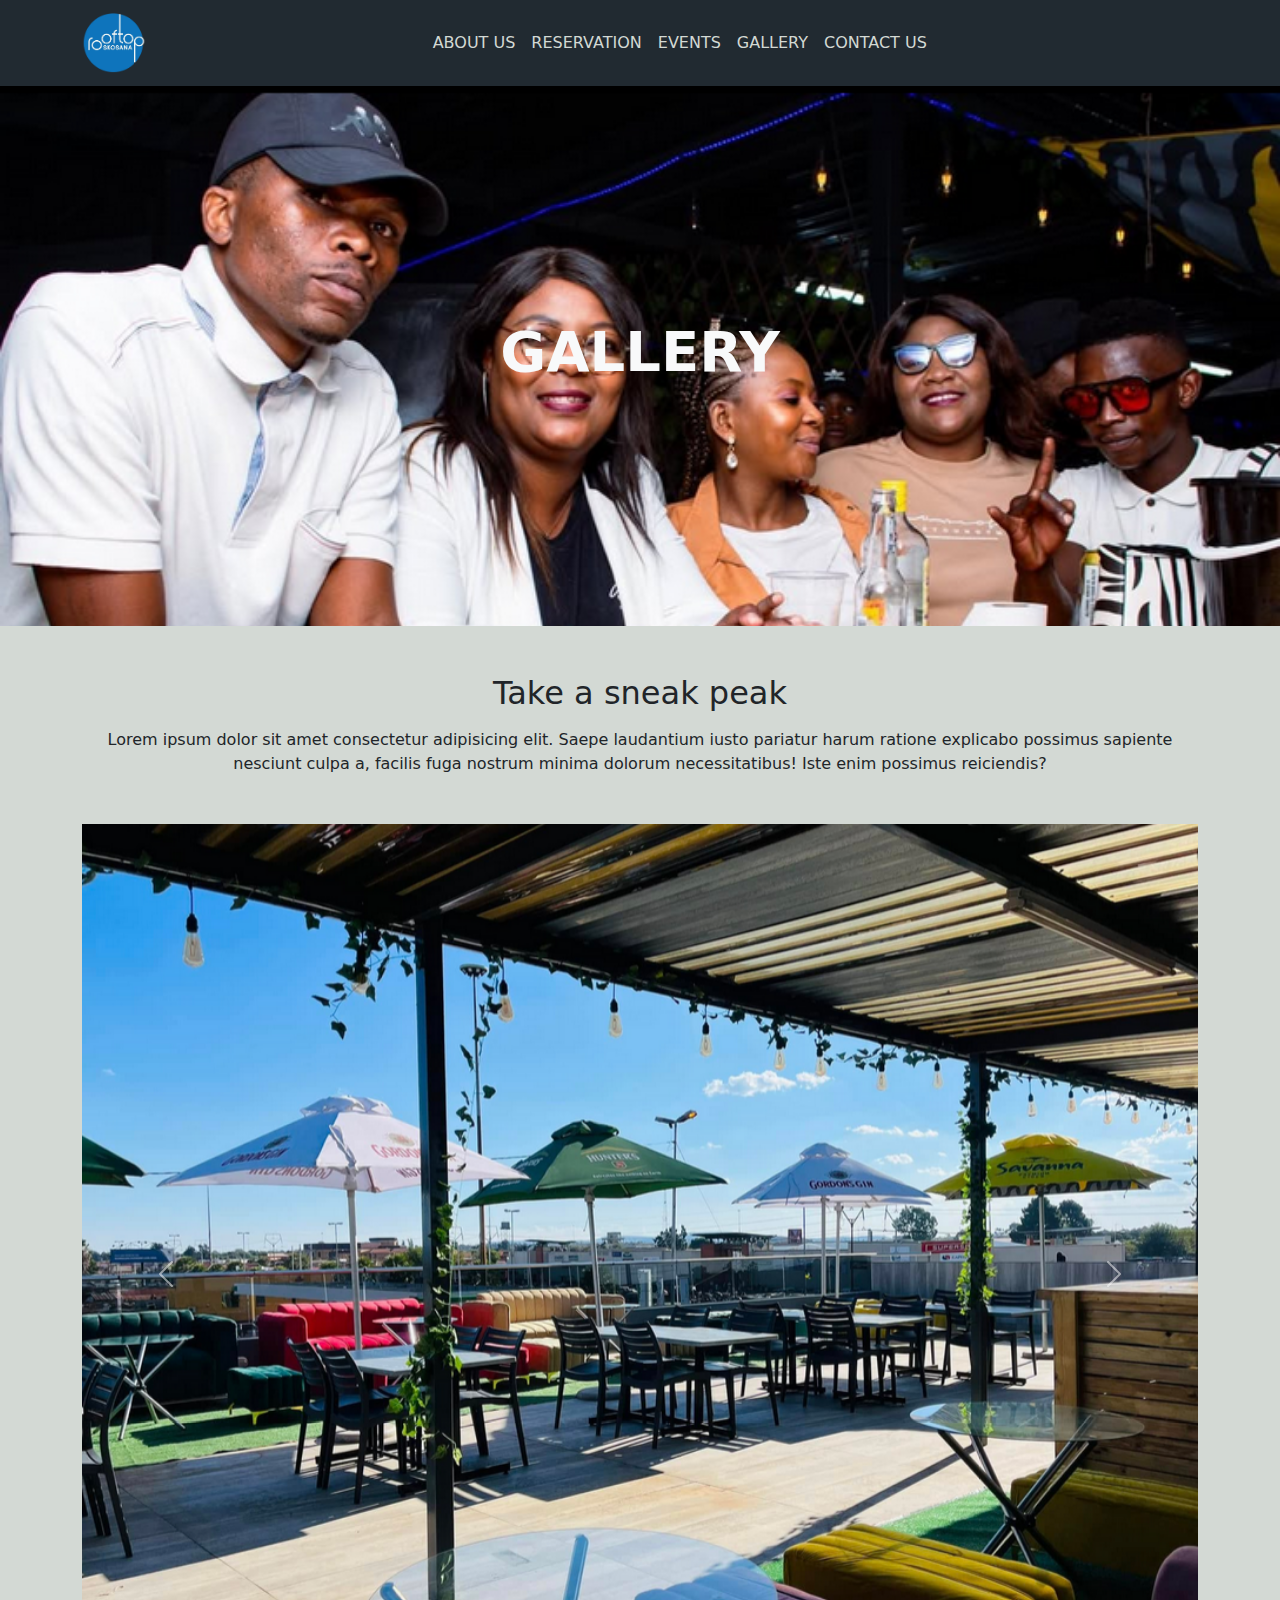
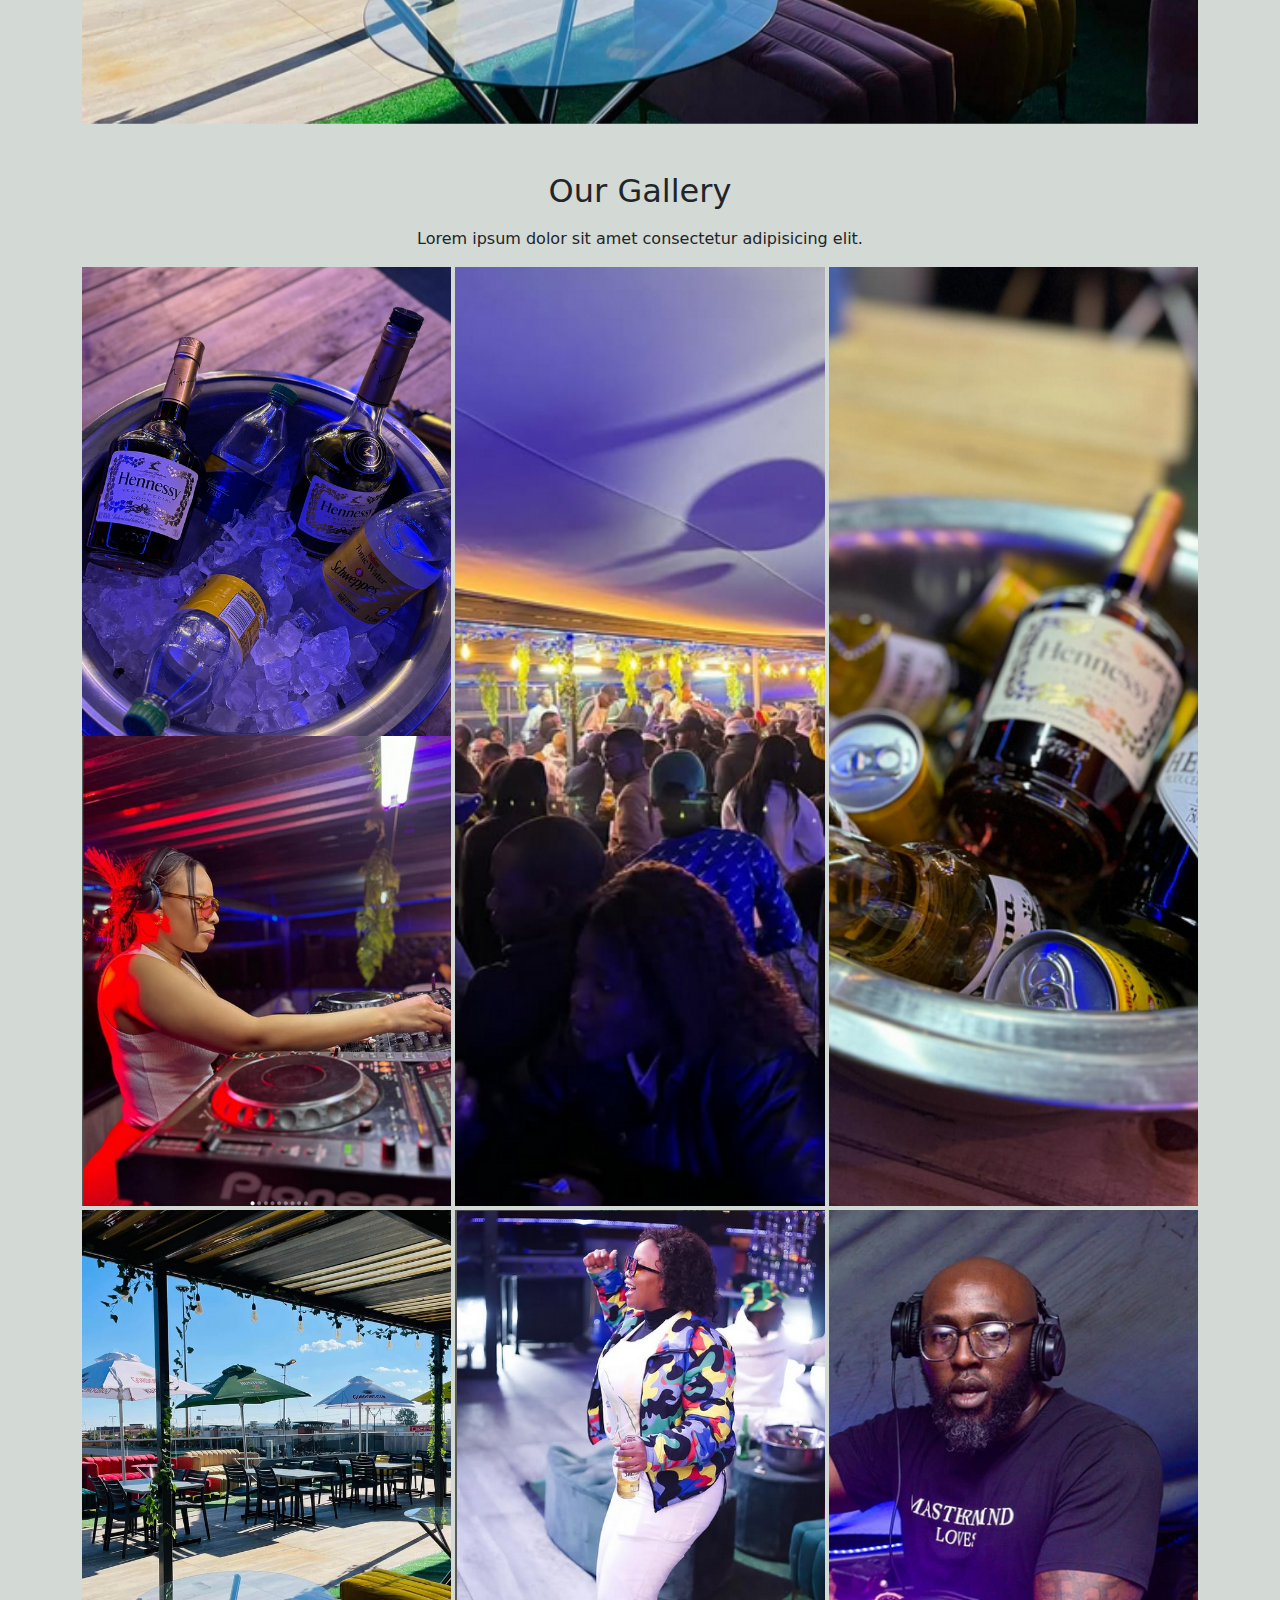
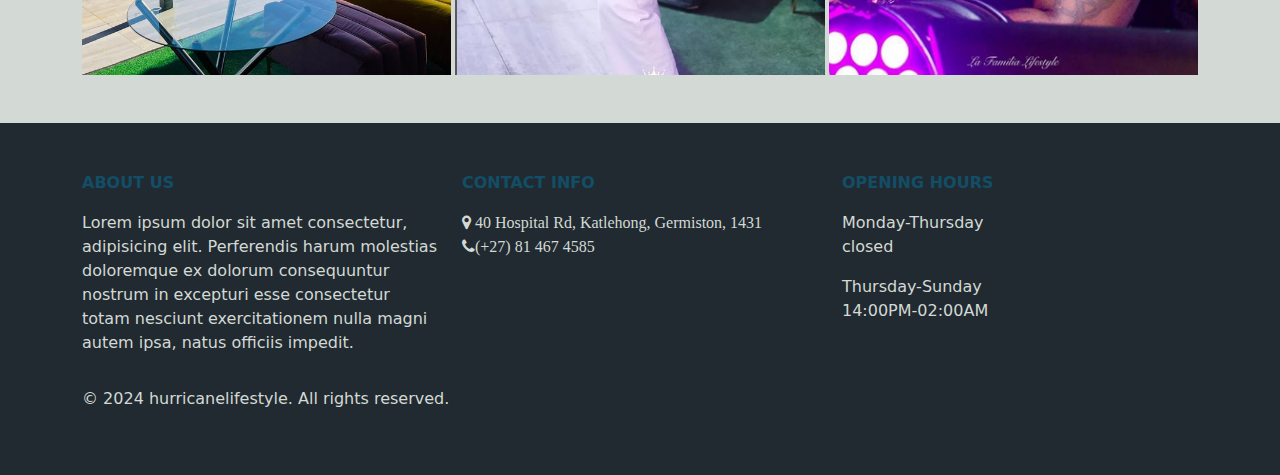
<file: gallery.html>
<!DOCTYPE html>
<html lang="en">

<head>
    <meta charset="UTF-8">
    <meta name="viewport" content="width=device-width, initial-scale=1.0">
    <link rel="stylesheet" href="./styles/about.css">
    <link rel="stylesheet" href="https://use.fontawesome.com/releases/v5.6.3/css/all.css">
    <link rel="stylesheet" href="https://cdnjs.cloudflare.com/ajax/libs/font-awesome/4.7.0/css/font-awesome.min.css">
    <link href="https://cdn.jsdelivr.net/npm/bootstrap@5.3.3/dist/css/bootstrap.min.css" rel="stylesheet"
        integrity="sha384-QWTKZyjpPEjISv5WaRU9OFeRpok6YctnYmDr5pNlyT2bRjXh0JMhjY6hW+ALEwIH" crossorigin="anonymous">
    <title>Gallery</title>
</head>

<body>
    <nav class="navbar navbar-expand-lg" data-bs-theme="dark" style="background-color: #212a31;">
        <div class="container">
            <a class="navbar-brand" href="./index.html">
                <img src="./image/logo.png" alt="logo" height="60">
            </a>
            <button class="navbar-toggler" type="button" data-bs-toggle="collapse" data-bs-target="#navbarNav"
                aria-controls="navbarNav" aria-expanded="false" aria-label="Toggle navigation">
                <span class="navbar-toggler-icon"></span>
            </button>
            <div class="collapse navbar-collapse" id="navbarNav">
                <ul class="navbar-nav mx-auto">
                    <li class="nav-item">
                        <a class="nav-link text-uppercase" aria-current="page" href="./about.html">About Us</a>
                    </li>
                    <li class="nav-item">
                        <a class="nav-link text-uppercase" href="./reservation.html">Reservation</a>
                    </li>
                    <li class="nav-item">
                        <a class="nav-link text-uppercase" href="./events.html">Events</a>
                    </li>
                    <li class="nav-item">
                        <a class="nav-link text-uppercase disabled" href="#">Gallery</a>
                    </li>
                    <li class="nav-item">
                        <a class="nav-link text-uppercase" href="./contact.html">Contact Us</a>
                    </li>
                </ul>
            </div>
        </div>
    </nav>
    <div class="hero-section d-flex flex-column justify-content-center" style="background-image: url(./image/peak.png); background-position: top; ">
        <div class=" container hero-content text-center text-light">
            <h1 class="display-4 text-uppercase fw-bold">Gallery</h1>
        </div>
      </div>

      <div class="section text-center">
        <div class="container">
          <h2 class="mt-5 mb-3">Take a sneak peak</h2>
          <p class="mx-auto mb-5 px-3">
            Lorem ipsum dolor sit amet consectetur adipisicing elit. Saepe laudantium iusto pariatur harum ratione explicabo
            possimus sapiente nesciunt culpa a, facilis fuga nostrum minima dolorum necessitatibus! Iste enim possimus
            reiciendis?
          </p>
        </div>

        <div class="container">
            <div id="carouselExampleIndicators" class="carousel slide mx-auto">
                <div class="carousel-inner">
                  <div class="post carousel-item active">
                    <img src="./image/rooftop.png" class="d-block w-100 " alt="slide1">
                  </div>
                  <div class="post carousel-item">
                    <img src="./image/crowd.png" class="d-block w-100" alt="slide2">
                  </div>
                  <div class="post carousel-item">
                    <img src="./image/gallery.png" class="d-block w-100" alt="...">
                  </div>
                  <div class="post carousel-item">
                    <img src="./image/gallery1.png" class="d-block w-100" alt="...">
                  </div>
                  <div class="post carousel-item">
                    <img src="./image/peak.png" class="d-block w-100" alt="...">
                  </div>
                  <div class="post carousel-item">
                    <img src="./image/female.png" class="d-block w-100" alt="...">
                  </div>
                  <div class="post carousel-item">
                    <img src="./image/rooftop_night.png" class="d-block w-100" alt="...">
                  </div>
                  <div class="post carousel-item">
                    <img src="./image/rooftop_night2.png" class="d-block w-100" alt="...">
                  </div>
                  <div class="post carousel-item">
                    <img src="./image/waiters.png" class="d-block w-100" alt="...">
                  </div>
                </div>
                <button class="carousel-control-prev" type="button" data-bs-target="#carouselExampleIndicators" data-bs-slide="prev">
                  <span class="carousel-control-prev-icon" aria-hidden="true"></span>
                  <span class="visually-hidden">Previous</span>
                </button>
                <button class="carousel-control-next" type="button" data-bs-target="#carouselExampleIndicators" data-bs-slide="next">
                  <span class="carousel-control-next-icon" aria-hidden="true"></span>
                  <span class="visually-hidden">Next</span>
                </button>
              </div>
        </div>
      </div>

      <div class="section text-center py-5">
        <h2 class=" mb-3">Our Gallery</h2>
        <p class="px-3 mb-3">
          Lorem ipsum dolor sit amet consectetur adipisicing elit.
        </p>
          <div class="container">
            <div class="row g-1">
              <div class="col-4">
                <img src="./image/gallery.png" alt="" class="img-fluid" style="width: 100%; height: 50%; object-fit: cover;">
                <img src="./image/Screenshot 2024-12-12 at 12-28-20 Instagram.png" alt="female dj" style="width: 100%; height: 50%; object-fit: cover;">
              </div>
              <div class="col-4 menu">
                <img src="./image/crowd.png" alt="" class="img-fluid">
              </div>
              <div class="col-4 menu">
                <img src="./image/gallery1.png" alt="" class="img-fluid">
              </div>
              <div class="col-4 menu">
                <img src="./image/rooftop.png" alt="" class="img-fluid">
              </div>
              <div class="col-4 menu">
                <img src="./image/Screenshot 2024-12-12 at 12-26-34 Instagram.png" alt="" class="img-fluid">
              </div>
              <div class="col-4 menu">
                <img src="./image/Screenshot 2024-12-12 at 12-30-40 Instagram.png" alt="" class="img-fluid">
              </div>
            </div>
          </div>
      </div>

      <footer class="p-5" style="background-color: #212A31;">
        <div class="container">
          <div class="row">
            <div class="col-12 col-md-4 mb-3">
              <p class="text-uppercase fw-bold" style="color: #124E66">
                About us
              </p>
              <p style="color: #D3D9D4;">
                Lorem ipsum dolor sit amet consectetur, adipisicing elit. Perferendis harum molestias doloremque ex dolorum consequuntur nostrum in excepturi esse consectetur totam nesciunt exercitationem nulla magni autem ipsa, natus officiis impedit.
              </p>
            </div>
            <div class="col-12 col-md-4 mb-3">
              <p class="text-uppercase fw-bold" style="color: #124E66;">
                Contact info
              </p>
              <i class="fa fa-map-marker" aria-hidden="true" style="color: #D3D9D4;"> 40 Hospital Rd, Katlehong, Germiston, 1431</i>
              <i class="fa fa-phone" aria-hidden="true" style="color: #D3D9D4;">(+27) 81 467 4585</i>
            </div>
            <div class="col-12 col-md-4">
              <p class="text-uppercase fw-bold" style="color: #124E66;">
                Opening Hours
              </p>
              <p style="color: #D3D9D4;">
                Monday-Thursday<br>
                closed
              </p>
              <p style="color: #D3D9D4;">
                Thursday-Sunday<br>
                14:00PM-02:00AM
              </p>
            </div>
          </div>
          <p style="color: #D3D9D4;">&copy; 2024 hurricanelifestyle. All rights reserved.</p>
        </div>
      </footer>
      <script src="https://cdn.jsdelivr.net/npm/bootstrap@5.3.3/dist/js/bootstrap.bundle.min.js"
      integrity="sha384-YvpcrYf0tY3lHB60NNkmXc5s9fDVZLESaAA55NDzOxhy9GkcIdslK1eN7N6jIeHz"
      crossorigin="anonymous"></script>
</body>
</html>
</file>
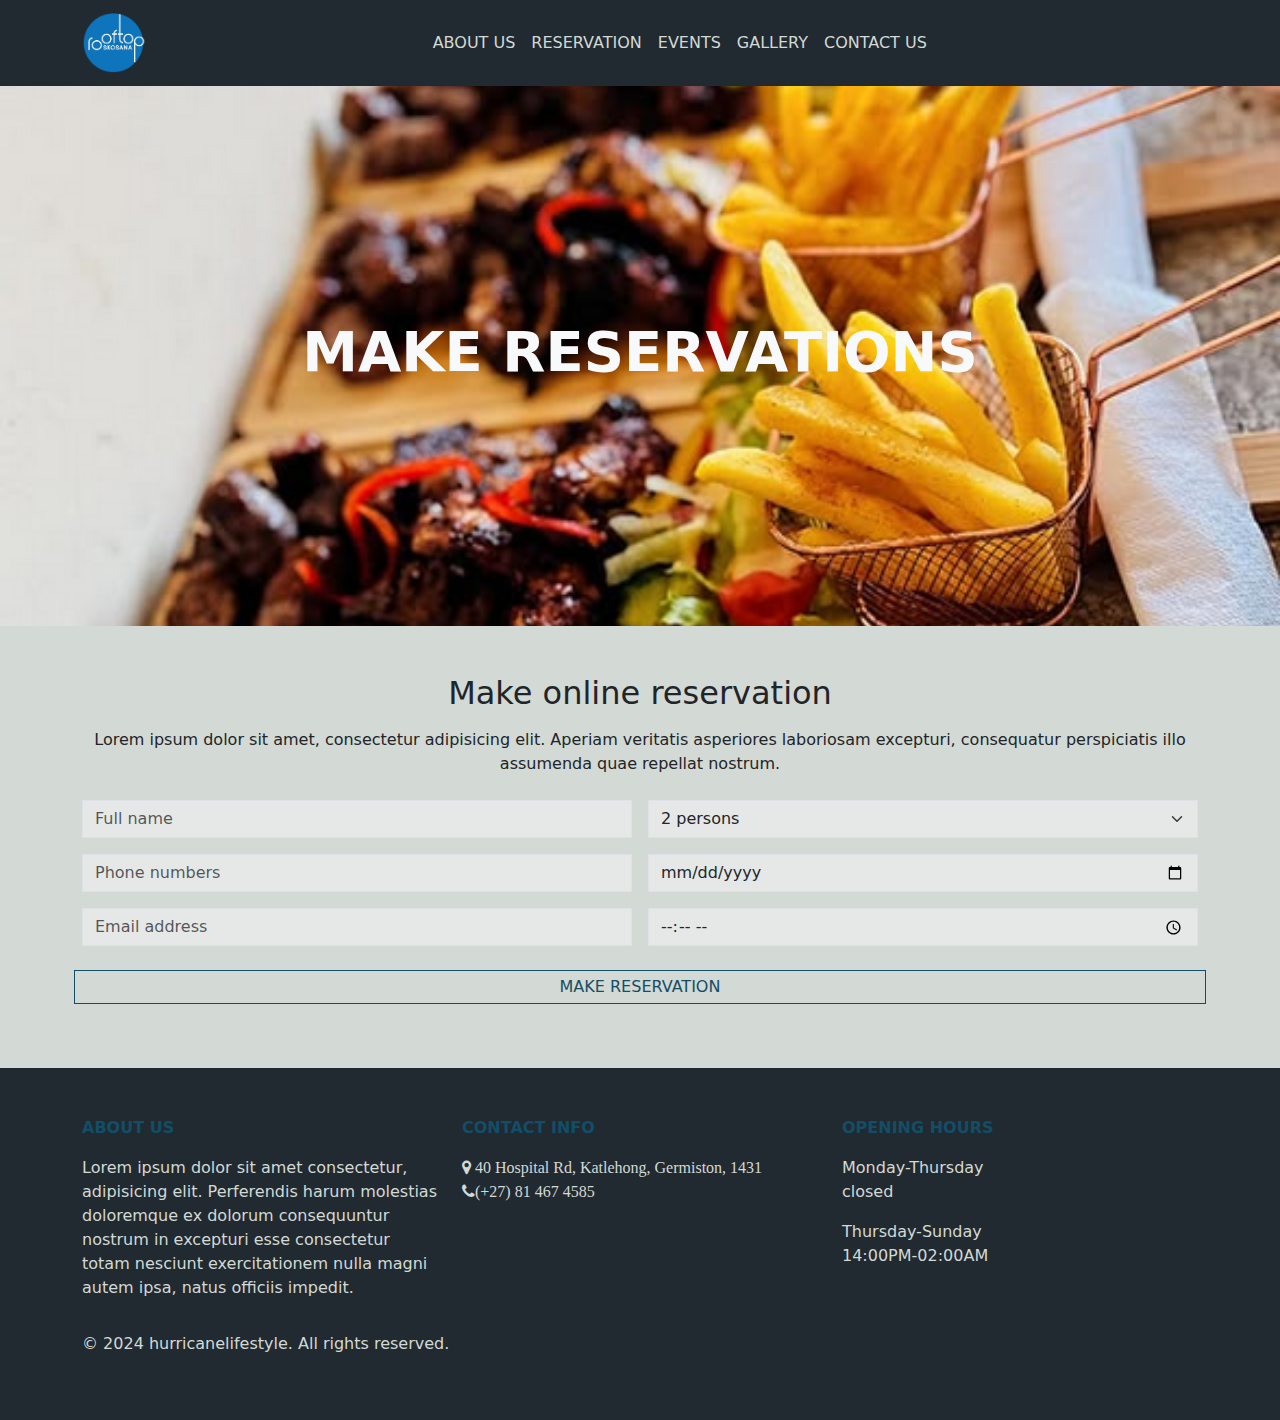
<file: reservation.html>
<!DOCTYPE html>
<html lang="en">

<head>
    <meta charset="UTF-8">
    <meta name="viewport" content="width=device-width, initial-scale=1.0">
    <link rel="stylesheet" href="./styles/about.css">
    <link rel="stylesheet" href="https://use.fontawesome.com/releases/v5.6.3/css/all.css">
    <link rel="stylesheet" href="https://cdnjs.cloudflare.com/ajax/libs/font-awesome/4.7.0/css/font-awesome.min.css">
    <link href="https://cdn.jsdelivr.net/npm/bootstrap@5.3.3/dist/css/bootstrap.min.css" rel="stylesheet"
        integrity="sha384-QWTKZyjpPEjISv5WaRU9OFeRpok6YctnYmDr5pNlyT2bRjXh0JMhjY6hW+ALEwIH" crossorigin="anonymous">
    <title>Reservation</title>
</head>

<body>
    <nav class="navbar navbar-expand-lg" data-bs-theme="dark" style="background-color: #212a31;">
        <div class="container">
            <a class="navbar-brand" href="./index.html">
                <img src="./image/logo.png" alt="logo" height="60">
            </a>
            <button class="navbar-toggler" type="button" data-bs-toggle="collapse" data-bs-target="#navbarNav"
                aria-controls="navbarNav" aria-expanded="false" aria-label="Toggle navigation">
                <span class="navbar-toggler-icon"></span>
            </button>
            <div class="collapse navbar-collapse" id="navbarNav">
                <ul class="navbar-nav mx-auto">
                    <li class="nav-item">
                        <a class="nav-link text-uppercase" aria-current="page" href="./about.html">About Us</a>
                    </li>
                    <li class="nav-item">
                        <a class="nav-link text-uppercase disabled" href="#">Reservation</a>
                    </li>
                    <li class="nav-item">
                        <a class="nav-link text-uppercase" href="./events.html">Events</a>
                    </li>
                    <li class="nav-item">
                        <a class="nav-link text-uppercase" href="./gallery.html">Gallery</a>
                    </li>
                    <li class="nav-item">
                        <a class="nav-link text-uppercase" href="./contact.html">Contact Us</a>
                    </li>
                </ul>
            </div>
        </div>
    </nav>
    <div class="hero-section d-flex flex-column justify-content-center" style="background-image: url(./image/meal-5.png); ">
        <div class=" container hero-content text-center text-light">
            <h1 class="display-4 text-uppercase fw-bold">Make Reservations</h1>
        </div>
      </div>

      <div id="reservation" class="section text-center  d-flex align-items-center justify-content-center py-5">
        <div class="container reservation-form mb-3">
          <h2 class="mb-3">Make online reservation</h2>
          <p class="mb-4">
            Lorem ipsum dolor sit amet, consectetur adipisicing elit. Aperiam veritatis asperiores laboriosam excepturi,
            consequatur perspiciatis illo assumenda quae repellat nostrum.
          </p>
          <form action="" class="row g-3">
            <div class="col-6">
              <input class="form-control" placeholder="Full name">
            </div>
            <div class="col-6">
              <select class="form-select form-control" aria-label="Default select example">
                <option value="1">1 persons</option>
                <option selected>2 persons</option>
                <option value="3">3 persons</option>
                <option value="4">4 persons</option>
                <option value="5">5 persons</option>
              </select>
            </div>
            <div class="col-6">
              <input class="form-control" placeholder="Phone numbers">
            </div>
            <div class="col-6">
              <input type="date" class="form-control" placeholder="16/12/2024">
            </div>
            <div class="col-6">
              <input class="form-control" placeholder="Email address">
            </div>
            <div class="col-6">
              <input type="time" class="form-control" placeholder="14:00">
            </div>
            <div class="reservation-button text-uppercase mx-auto p-1 mt-4" style="border: 1px solid #124E66;">
              <a href="#" style="text-decoration: none; color: #124E66;;">Make Reservation</a>
            </div>
          </form>
        </div>
      </div>

      <footer class="p-5" style="background-color: #212A31;">
        <div class="container">
          <div class="row">
            <div class="col-12 col-md-4 mb-3">
              <p class="text-uppercase fw-bold" style="color: #124E66">
                About us
              </p>
              <p style="color: #D3D9D4;">
                Lorem ipsum dolor sit amet consectetur, adipisicing elit. Perferendis harum molestias doloremque ex dolorum consequuntur nostrum in excepturi esse consectetur totam nesciunt exercitationem nulla magni autem ipsa, natus officiis impedit.
              </p>
            </div>
            <div class="col-12 col-md-4 mb-3">
              <p class="text-uppercase fw-bold" style="color: #124E66;">
                Contact info
              </p>
              <i class="fa fa-map-marker" aria-hidden="true" style="color: #D3D9D4;"> 40 Hospital Rd, Katlehong, Germiston, 1431</i>
              <i class="fa fa-phone" aria-hidden="true" style="color: #D3D9D4;">(+27) 81 467 4585</i>
            </div>
            <div class="col-12 col-md-4">
              <p class="text-uppercase fw-bold" style="color: #124E66;">
                Opening Hours
              </p>
              <p style="color: #D3D9D4;">
                Monday-Thursday<br>
                closed
              </p>
              <p style="color: #D3D9D4;">
                Thursday-Sunday<br>
                14:00PM-02:00AM
              </p>
            </div>
          </div>
          <p style="color: #D3D9D4;">&copy; 2024 hurricanelifestyle. All rights reserved.</p>
        </div>
      </footer>
      <script src="https://cdn.jsdelivr.net/npm/bootstrap@5.3.3/dist/js/bootstrap.bundle.min.js"
      integrity="sha384-YvpcrYf0tY3lHB60NNkmXc5s9fDVZLESaAA55NDzOxhy9GkcIdslK1eN7N6jIeHz"
      crossorigin="anonymous"></script>
</body>
</html>
</file>
<file: styles/about.css>
body {
    font-family: 'Gill Sans', 'Gill Sans MT', Calibri, 'Trebuchet MS', sans-serif;
    background-color: #D3D9D4 !important;
}

.navbar-nav .nav-link {
    color: #D3D9D4 !important;
}

.nav-link:hover {
    border-bottom: 2px solid #124E66;
    color: rgba(255, 255, 255, 0.432) !important;
}

.hero-section {
    height: 60vh;
    background-size: cover; 
    background-position: center; 
}
.button {
    display: block;
    width: 20vh;
    border: 1px solid #124E66;
    padding: 10px;
    text-align: center;
    color: #124E66;
    font-weight: bold;
    text-decoration: none;
}
.carousel-item {
    width: 100vh;
    height: 100vh;
}
.menu img,
.post img,
.carousel-item img
 {
    width: 100%;
    height: 100%;
    object-fit: cover;
    object-position: center;
}
.form-control {
    background-color: #fafafa75 !important;
    border-radius: 0 !important;
}

.social {
    color: #124E66;
}
</file>
<file: styles/index.css>
body {
    font-family: 'Gill Sans', 'Gill Sans MT', Calibri, 'Trebuchet MS', sans-serif;
    background-color: #D3D9D4 !important;
}

.navbar-nav .nav-link {
    color: #D3D9D4 !important;
}

.nav-link:hover {
    border-bottom: 2px solid #124E66;
    color: rgba(255, 255, 255, 0.432) !important;
}

.heros {
    height: 90vh;
    background-size: cover; 
    background-position: center; 
}

.content img {
    width: 105%;
    height: 105%;
}

.menu img,
.post img
 {
    width: 100%;
    height: 100%;
    object-fit: cover;
    object-position: center;
}

.form-control{
    background-color: #fafafa75 !important;
    border-radius: 0 !important;
}

.reservation-button {
    width: 75%;
}

@media (min-width: 768px) {
    .reservation-button {
        width: 25% !important;
    }
}


@media (min-width: 768px) {
    .reservation-form {
        width: 50% !important;
    }
}
</file>
